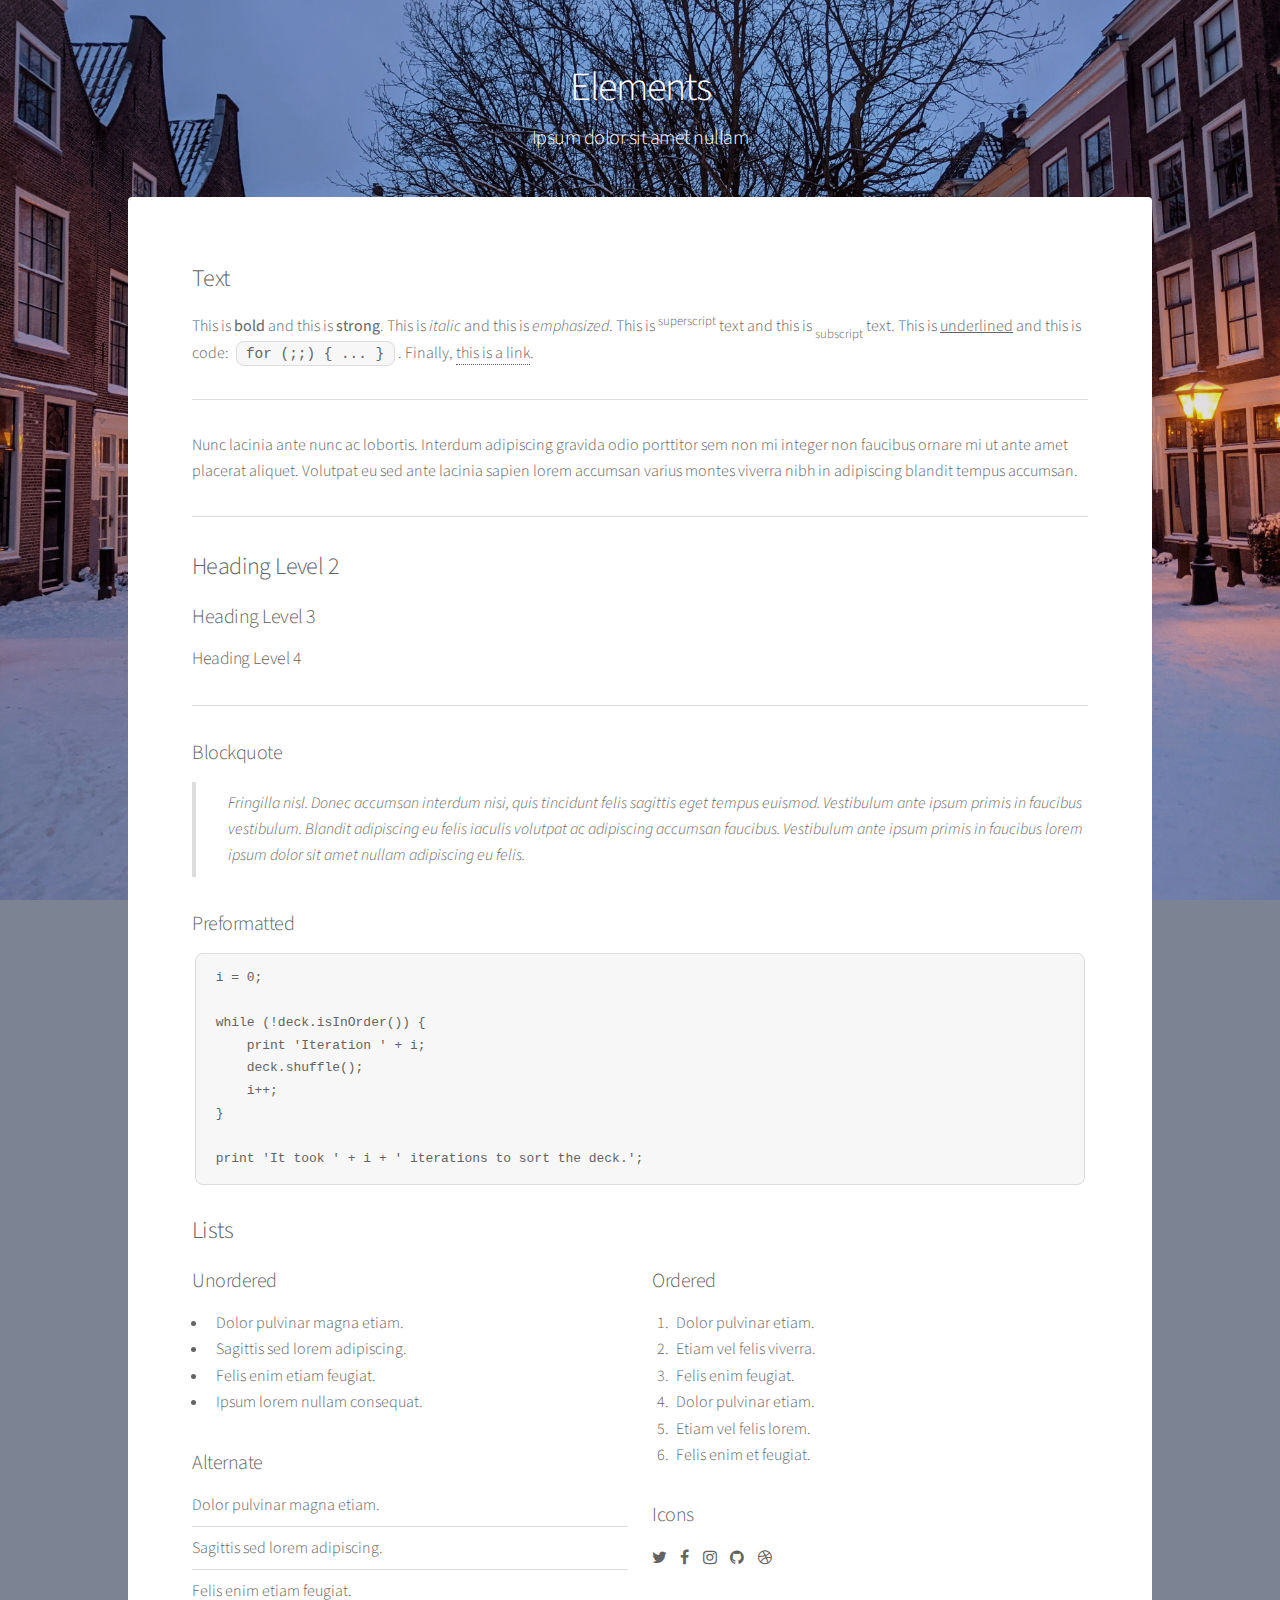
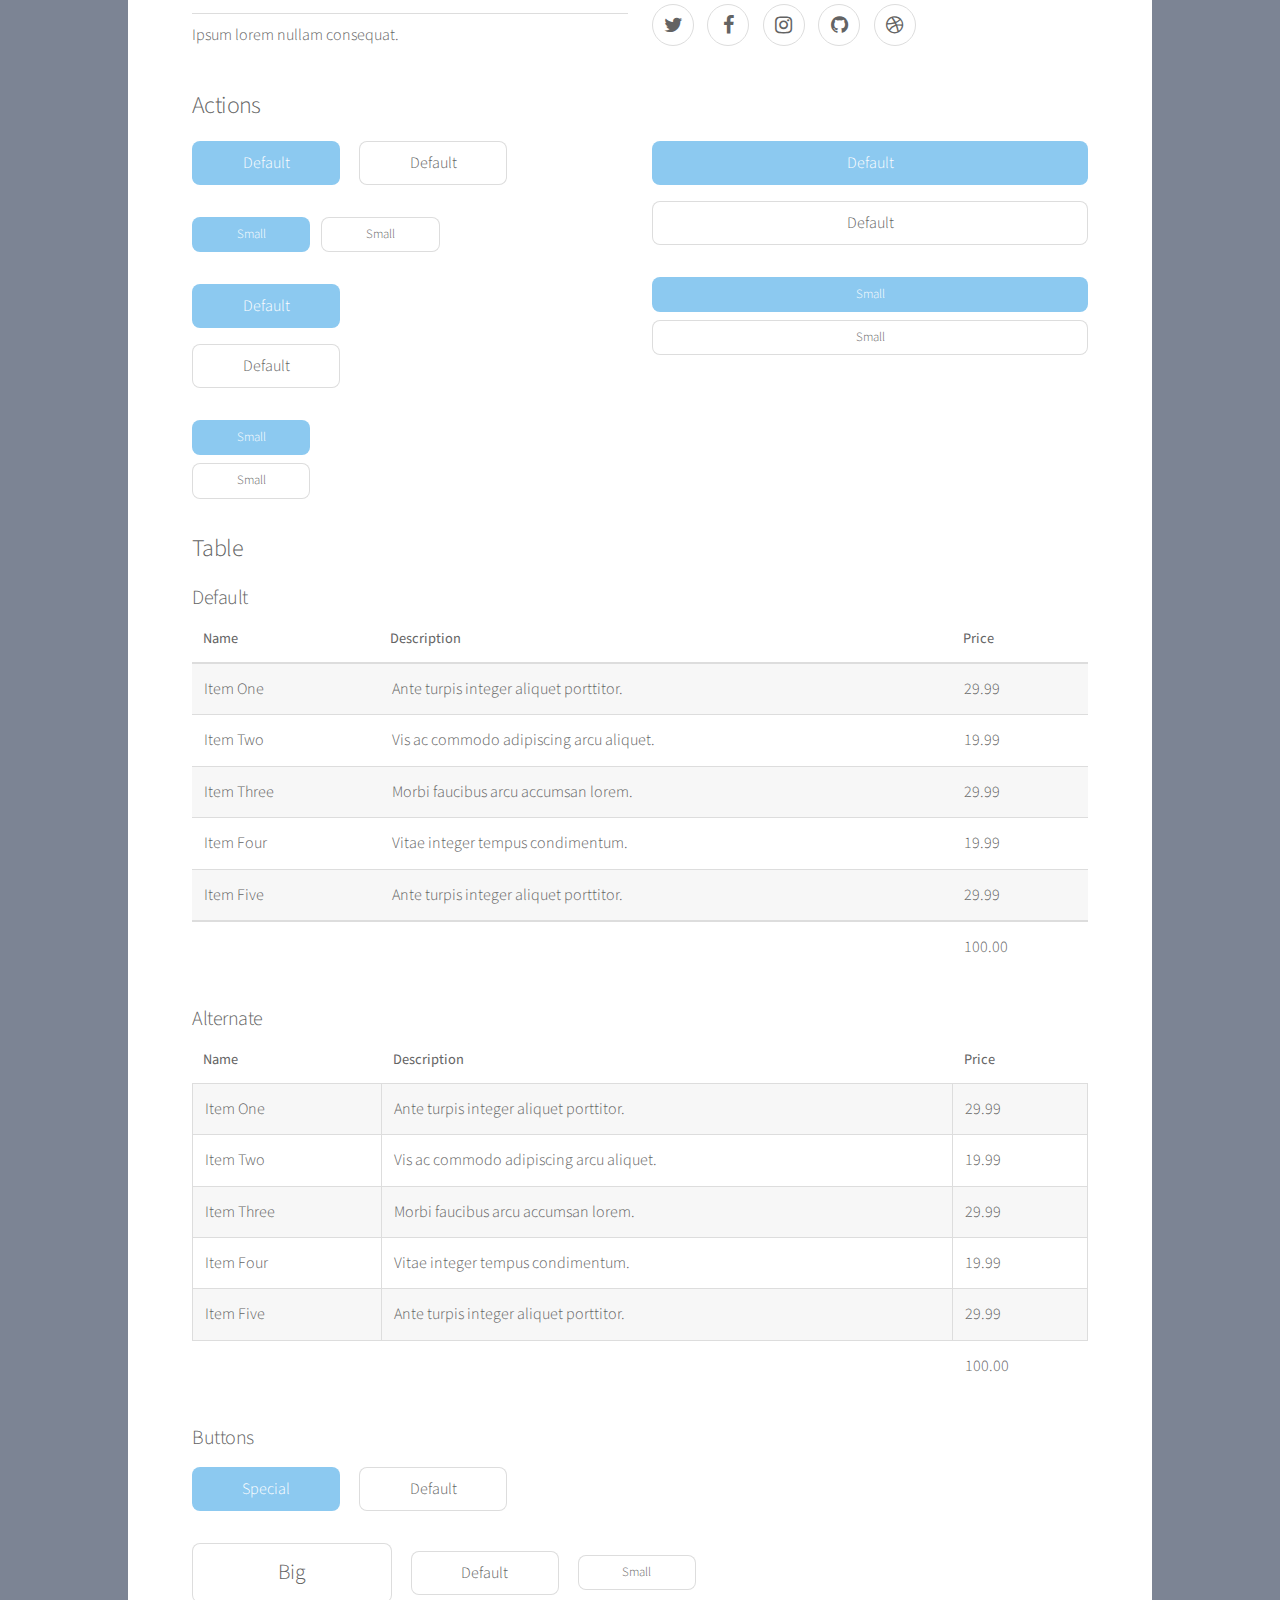
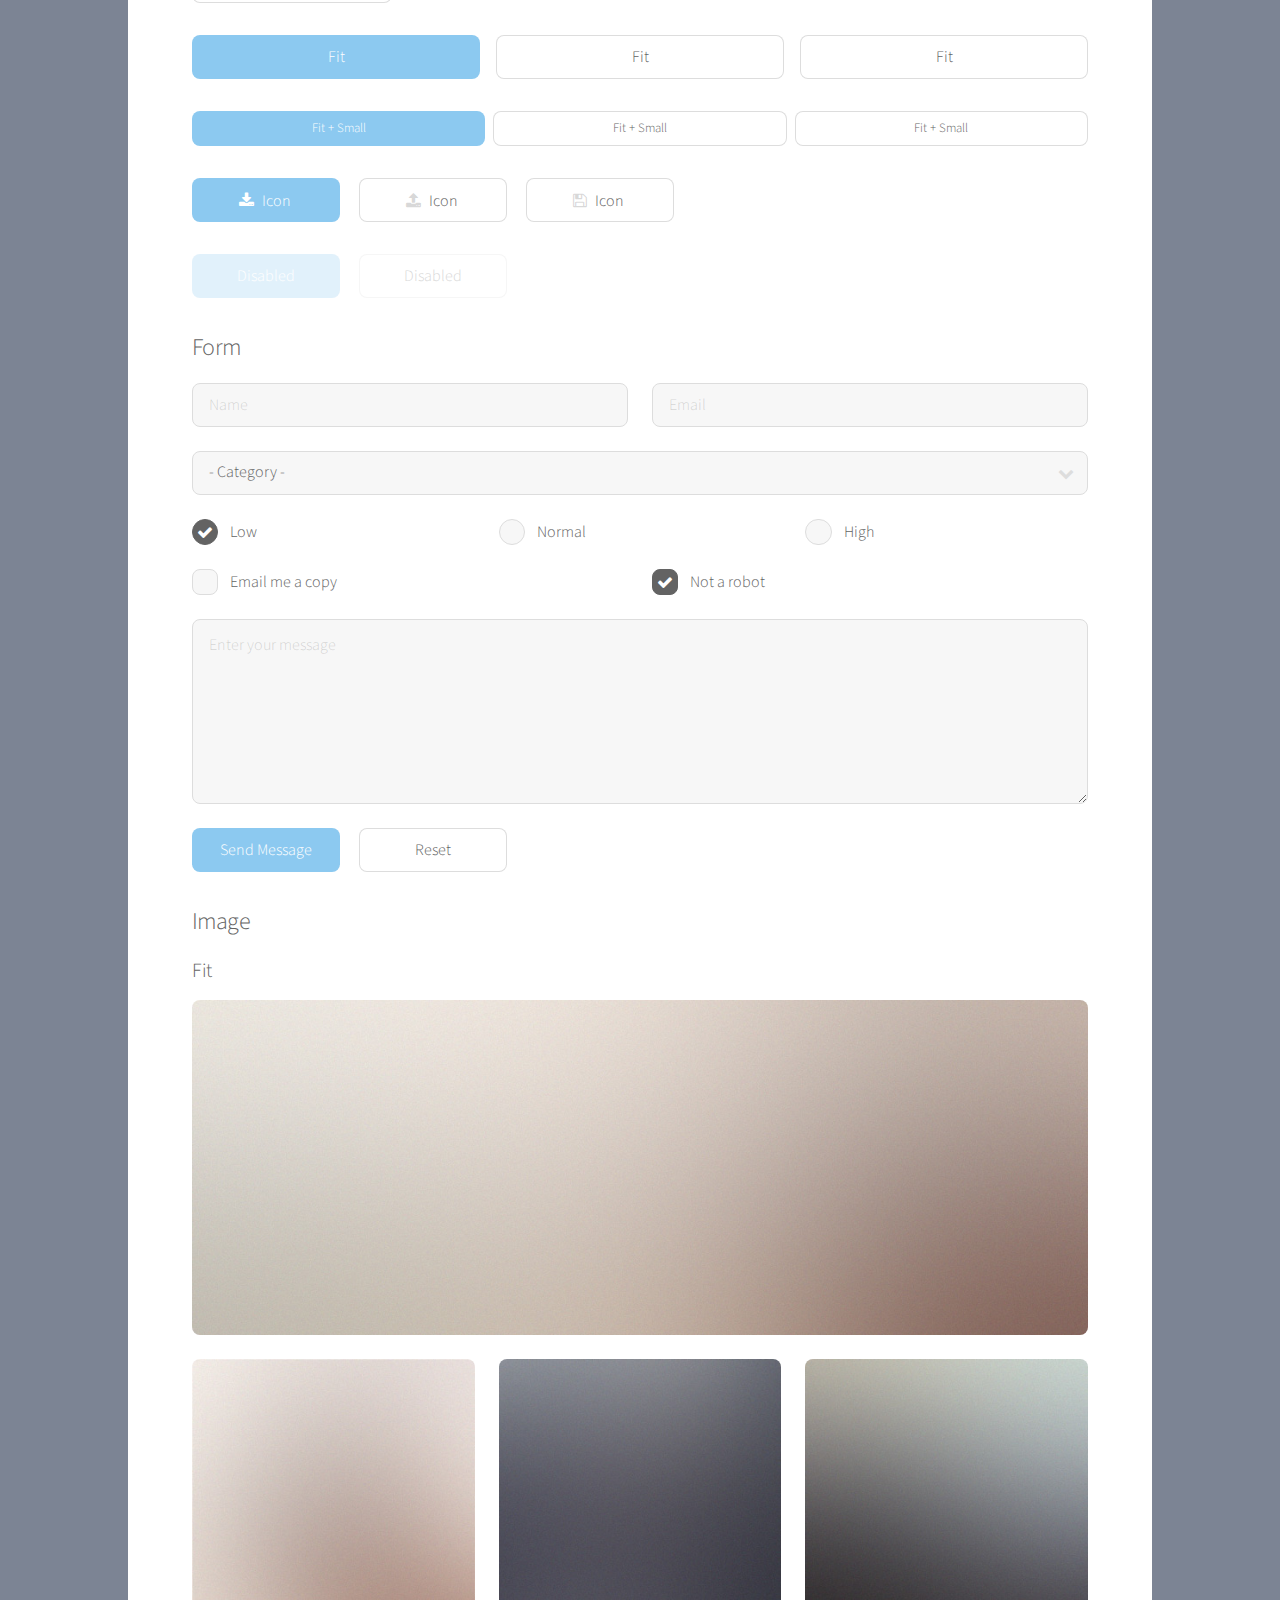
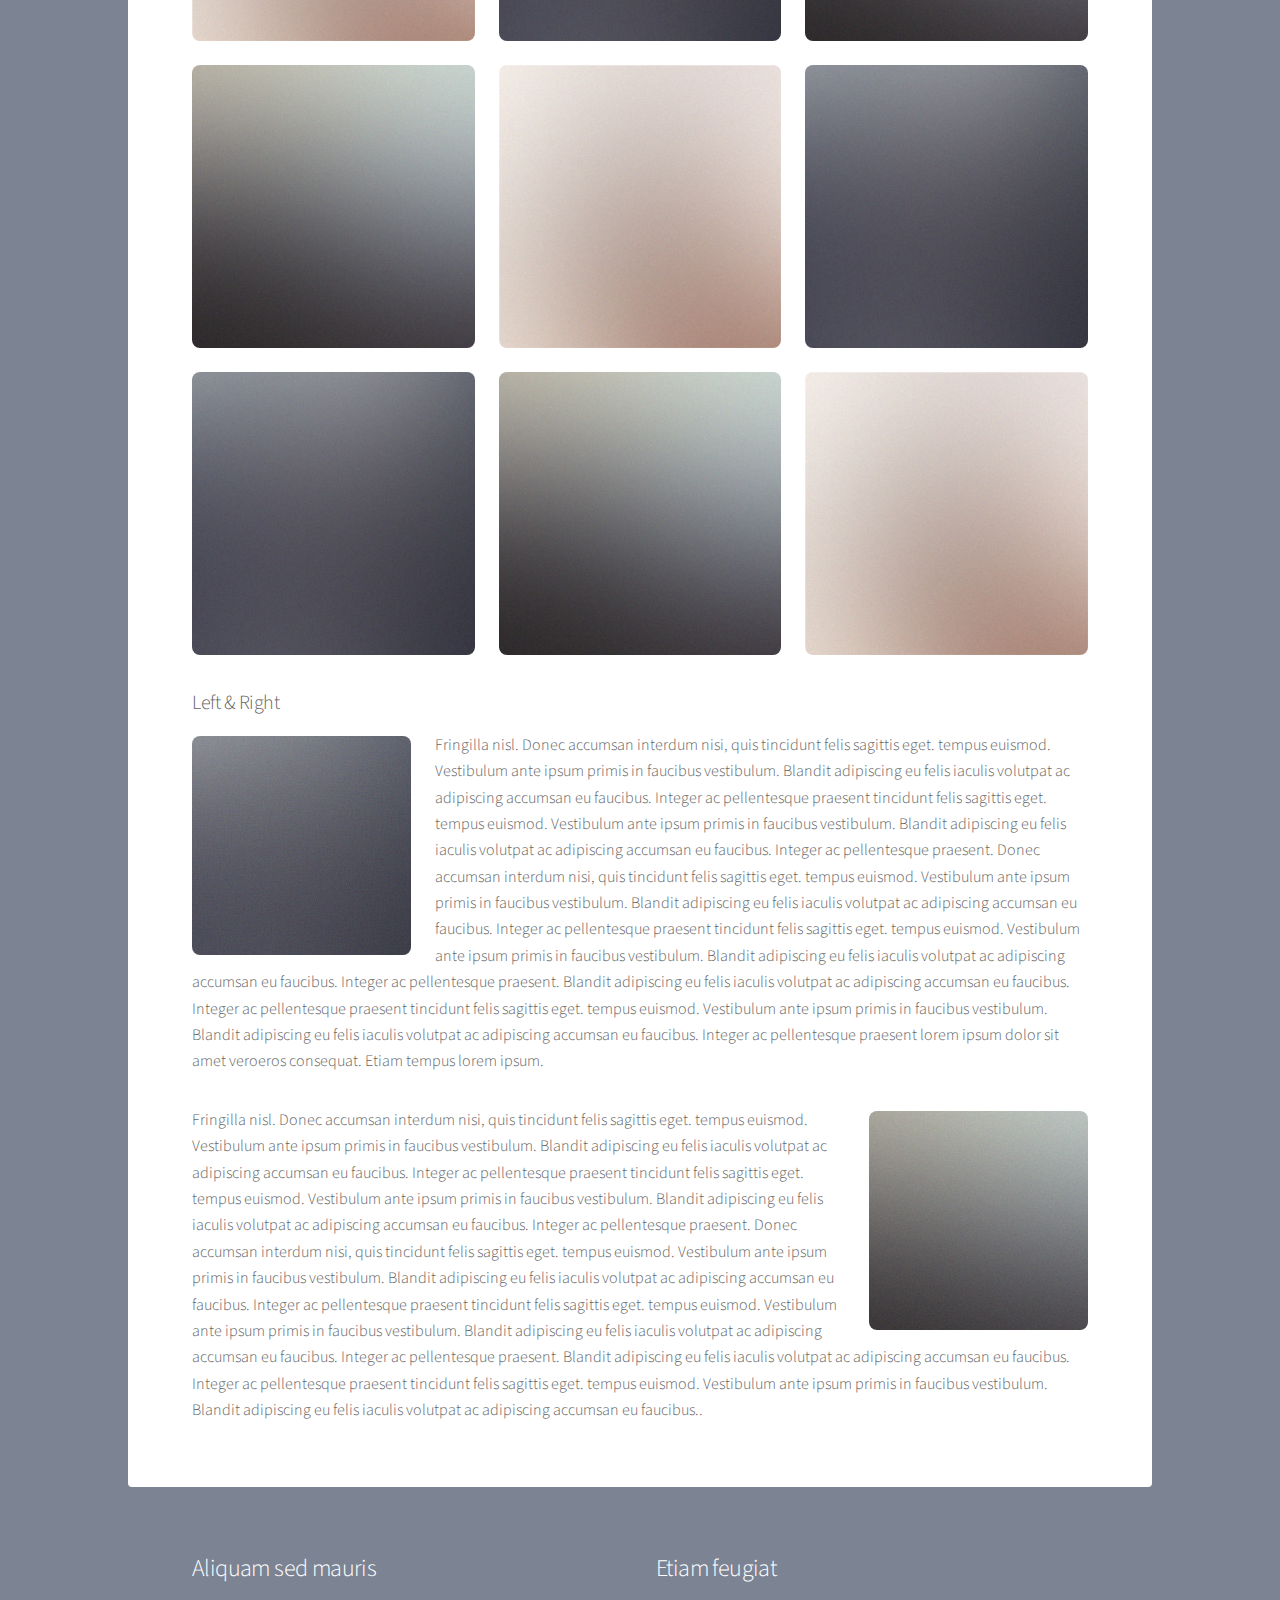
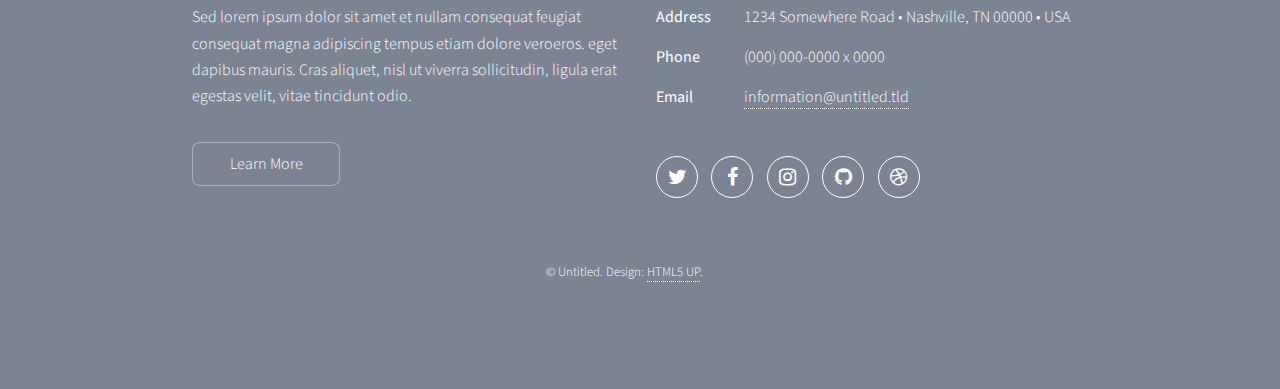
<file: elements.html>
<!DOCTYPE HTML>
<!--
	Stellar by HTML5 UP
	html5up.net | @ajlkn
	Free for personal and commercial use under the CCA 3.0 license (html5up.net/license)
-->
<html>
	<head>
		<title>Elements - Stellar by HTML5 UP</title>
		<meta charset="utf-8" />
		<meta name="viewport" content="width=device-width, initial-scale=1" />
		<!--[if lte IE 8]><script src="assets/js/ie/html5shiv.js"></script><![endif]-->
		<link rel="stylesheet" href="assets/css/main.css" />
		<!--[if lte IE 9]><link rel="stylesheet" href="assets/css/ie9.css" /><![endif]-->
		<!--[if lte IE 8]><link rel="stylesheet" href="assets/css/ie8.css" /><![endif]-->
	</head>
	<body>

		<!-- Wrapper -->
			<div id="wrapper">

				<!-- Header -->
					<header id="header">
						<h1>Elements</h1>
						<p>Ipsum dolor sit amet nullam</p>
					</header>

				<!-- Main -->
					<div id="main">

						<!-- Content -->
							<section id="content" class="main">

								<!-- Text -->
									<section>
										<h2>Text</h2>
										<p>This is <b>bold</b> and this is <strong>strong</strong>. This is <i>italic</i> and this is <em>emphasized</em>.
										This is <sup>superscript</sup> text and this is <sub>subscript</sub> text.
										This is <u>underlined</u> and this is code: <code>for (;;) { ... }</code>. Finally, <a href="#">this is a link</a>.</p>
										<hr />
										<p>Nunc lacinia ante nunc ac lobortis. Interdum adipiscing gravida odio porttitor sem non mi integer non faucibus ornare mi ut ante amet placerat aliquet. Volutpat eu sed ante lacinia sapien lorem accumsan varius montes viverra nibh in adipiscing blandit tempus accumsan.</p>
										<hr />
										<h2>Heading Level 2</h2>
										<h3>Heading Level 3</h3>
										<h4>Heading Level 4</h4>
										<hr />
										<h3>Blockquote</h3>
										<blockquote>Fringilla nisl. Donec accumsan interdum nisi, quis tincidunt felis sagittis eget tempus euismod. Vestibulum ante ipsum primis in faucibus vestibulum. Blandit adipiscing eu felis iaculis volutpat ac adipiscing accumsan faucibus. Vestibulum ante ipsum primis in faucibus lorem ipsum dolor sit amet nullam adipiscing eu felis.</blockquote>
										<h3>Preformatted</h3>
										<pre><code>i = 0;

while (!deck.isInOrder()) {
    print 'Iteration ' + i;
    deck.shuffle();
    i++;
}

print 'It took ' + i + ' iterations to sort the deck.';</code></pre>
									</section>

								<!-- Lists -->
									<section>
										<h2>Lists</h2>
										<div class="row">
											<div class="6u 12u$(medium)">
												<h3>Unordered</h3>
												<ul>
													<li>Dolor pulvinar magna etiam.</li>
													<li>Sagittis sed lorem adipiscing.</li>
													<li>Felis enim etiam feugiat.</li>
													<li>Ipsum lorem nullam consequat.</li>
												</ul>
												<h3>Alternate</h3>
												<ul class="alt">
													<li>Dolor pulvinar magna etiam.</li>
													<li>Sagittis sed lorem adipiscing.</li>
													<li>Felis enim etiam feugiat.</li>
													<li>Ipsum lorem nullam consequat.</li>
												</ul>
											</div>
											<div class="6u$ 12u$(medium)">
												<h3>Ordered</h3>
												<ol>
													<li>Dolor pulvinar etiam.</li>
													<li>Etiam vel felis viverra.</li>
													<li>Felis enim feugiat.</li>
													<li>Dolor pulvinar etiam.</li>
													<li>Etiam vel felis lorem.</li>
													<li>Felis enim et feugiat.</li>
												</ol>
												<h3>Icons</h3>
												<ul class="icons">
													<li><a href="#" class="icon fa-twitter"><span class="label">Twitter</span></a></li>
													<li><a href="#" class="icon fa-facebook"><span class="label">Facebook</span></a></li>
													<li><a href="#" class="icon fa-instagram"><span class="label">Instagram</span></a></li>
													<li><a href="#" class="icon fa-github"><span class="label">GitHub</span></a></li>
													<li><a href="#" class="icon fa-dribbble"><span class="label">Dribbble</span></a></li>
												</ul>
												<ul class="icons">
													<li><a href="#" class="icon alt fa-twitter"><span class="label">Twitter</span></a></li>
													<li><a href="#" class="icon alt fa-facebook"><span class="label">Facebook</span></a></li>
													<li><a href="#" class="icon alt fa-instagram"><span class="label">Instagram</span></a></li>
													<li><a href="#" class="icon alt fa-github"><span class="label">GitHub</span></a></li>
													<li><a href="#" class="icon alt fa-dribbble"><span class="label">Dribbble</span></a></li>
												</ul>
											</div>
										</div>
										<h2>Actions</h2>
										<div class="row">
											<div class="6u 12u$(medium)">
												<ul class="actions">
													<li><a href="#" class="button special">Default</a></li>
													<li><a href="#" class="button">Default</a></li>
												</ul>
												<ul class="actions small">
													<li><a href="#" class="button special small">Small</a></li>
													<li><a href="#" class="button small">Small</a></li>
												</ul>
												<ul class="actions vertical">
													<li><a href="#" class="button special">Default</a></li>
													<li><a href="#" class="button">Default</a></li>
												</ul>
												<ul class="actions vertical small">
													<li><a href="#" class="button special small">Small</a></li>
													<li><a href="#" class="button small">Small</a></li>
												</ul>
											</div>
											<div class="6u 12u$(medium)">
												<ul class="actions vertical">
													<li><a href="#" class="button special fit">Default</a></li>
													<li><a href="#" class="button fit">Default</a></li>
												</ul>
												<ul class="actions vertical small">
													<li><a href="#" class="button special small fit">Small</a></li>
													<li><a href="#" class="button small fit">Small</a></li>
												</ul>
											</div>
										</div>
									</section>

								<!-- Table -->
									<section>
										<h2>Table</h2>
										<h3>Default</h3>
										<div class="table-wrapper">
											<table>
												<thead>
													<tr>
														<th>Name</th>
														<th>Description</th>
														<th>Price</th>
													</tr>
												</thead>
												<tbody>
													<tr>
														<td>Item One</td>
														<td>Ante turpis integer aliquet porttitor.</td>
														<td>29.99</td>
													</tr>
													<tr>
														<td>Item Two</td>
														<td>Vis ac commodo adipiscing arcu aliquet.</td>
														<td>19.99</td>
													</tr>
													<tr>
														<td>Item Three</td>
														<td> Morbi faucibus arcu accumsan lorem.</td>
														<td>29.99</td>
													</tr>
													<tr>
														<td>Item Four</td>
														<td>Vitae integer tempus condimentum.</td>
														<td>19.99</td>
													</tr>
													<tr>
														<td>Item Five</td>
														<td>Ante turpis integer aliquet porttitor.</td>
														<td>29.99</td>
													</tr>
												</tbody>
												<tfoot>
													<tr>
														<td colspan="2"></td>
														<td>100.00</td>
													</tr>
												</tfoot>
											</table>
										</div>

										<h3>Alternate</h3>
										<div class="table-wrapper">
											<table class="alt">
												<thead>
													<tr>
														<th>Name</th>
														<th>Description</th>
														<th>Price</th>
													</tr>
												</thead>
												<tbody>
													<tr>
														<td>Item One</td>
														<td>Ante turpis integer aliquet porttitor.</td>
														<td>29.99</td>
													</tr>
													<tr>
														<td>Item Two</td>
														<td>Vis ac commodo adipiscing arcu aliquet.</td>
														<td>19.99</td>
													</tr>
													<tr>
														<td>Item Three</td>
														<td> Morbi faucibus arcu accumsan lorem.</td>
														<td>29.99</td>
													</tr>
													<tr>
														<td>Item Four</td>
														<td>Vitae integer tempus condimentum.</td>
														<td>19.99</td>
													</tr>
													<tr>
														<td>Item Five</td>
														<td>Ante turpis integer aliquet porttitor.</td>
														<td>29.99</td>
													</tr>
												</tbody>
												<tfoot>
													<tr>
														<td colspan="2"></td>
														<td>100.00</td>
													</tr>
												</tfoot>
											</table>
										</div>
									</section>

								<!-- Buttons -->
									<section>
										<h3>Buttons</h3>
										<ul class="actions">
											<li><a href="#" class="button special">Special</a></li>
											<li><a href="#" class="button">Default</a></li>
										</ul>
										<ul class="actions">
											<li><a href="#" class="button big">Big</a></li>
											<li><a href="#" class="button">Default</a></li>
											<li><a href="#" class="button small">Small</a></li>
										</ul>
										<ul class="actions fit">
											<li><a href="#" class="button special fit">Fit</a></li>
											<li><a href="#" class="button fit">Fit</a></li>
											<li><a href="#" class="button fit">Fit</a></li>
										</ul>
										<ul class="actions fit small">
											<li><a href="#" class="button special fit small">Fit + Small</a></li>
											<li><a href="#" class="button fit small">Fit + Small</a></li>
											<li><a href="#" class="button fit small">Fit + Small</a></li>
										</ul>
										<ul class="actions">
											<li><a href="#" class="button special icon fa-download">Icon</a></li>
											<li><a href="#" class="button icon fa-upload">Icon</a></li>
											<li><a href="#" class="button icon fa-save">Icon</a></li>
										</ul>
										<ul class="actions">
											<li><span class="button special disabled">Disabled</span></li>
											<li><span class="button disabled">Disabled</span></li>
										</ul>
									</section>

								<!-- Form -->
									<section>
										<h2>Form</h2>
										<form method="post" action="#">
											<div class="row uniform">
												<div class="6u 12u$(xsmall)">
													<input type="text" name="demo-name" id="demo-name" value="" placeholder="Name" />
												</div>
												<div class="6u$ 12u$(xsmall)">
													<input type="email" name="demo-email" id="demo-email" value="" placeholder="Email" />
												</div>
												<div class="12u$">
													<div class="select-wrapper">
														<select name="demo-category" id="demo-category">
															<option value="">- Category -</option>
															<option value="1">Manufacturing</option>
															<option value="1">Shipping</option>
															<option value="1">Administration</option>
															<option value="1">Human Resources</option>
														</select>
													</div>
												</div>
												<div class="4u 12u$(small)">
													<input type="radio" id="demo-priority-low" name="demo-priority" checked>
													<label for="demo-priority-low">Low</label>
												</div>
												<div class="4u 12u$(small)">
													<input type="radio" id="demo-priority-normal" name="demo-priority">
													<label for="demo-priority-normal">Normal</label>
												</div>
												<div class="4u$ 12u$(small)">
													<input type="radio" id="demo-priority-high" name="demo-priority">
													<label for="demo-priority-high">High</label>
												</div>
												<div class="6u 12u$(small)">
													<input type="checkbox" id="demo-copy" name="demo-copy">
													<label for="demo-copy">Email me a copy</label>
												</div>
												<div class="6u$ 12u$(small)">
													<input type="checkbox" id="demo-human" name="demo-human" checked>
													<label for="demo-human">Not a robot</label>
												</div>
												<div class="12u$">
													<textarea name="demo-message" id="demo-message" placeholder="Enter your message" rows="6"></textarea>
												</div>
												<div class="12u$">
													<ul class="actions">
														<li><input type="submit" value="Send Message" class="special" /></li>
														<li><input type="reset" value="Reset" /></li>
													</ul>
												</div>
											</div>
										</form>
									</section>

								<!-- Image -->
									<section>
										<h2>Image</h2>
										<h3>Fit</h3>
										<div class="box alt">
											<div class="row uniform">
												<div class="12u$"><span class="image fit"><img src="images/pic04.jpg" alt="" /></span></div>
												<div class="4u"><span class="image fit"><img src="images/pic01.jpg" alt="" /></span></div>
												<div class="4u"><span class="image fit"><img src="images/pic02.jpg" alt="" /></span></div>
												<div class="4u$"><span class="image fit"><img src="images/pic03.jpg" alt="" /></span></div>
												<div class="4u"><span class="image fit"><img src="images/pic03.jpg" alt="" /></span></div>
												<div class="4u"><span class="image fit"><img src="images/pic01.jpg" alt="" /></span></div>
												<div class="4u$"><span class="image fit"><img src="images/pic02.jpg" alt="" /></span></div>
												<div class="4u"><span class="image fit"><img src="images/pic02.jpg" alt="" /></span></div>
												<div class="4u"><span class="image fit"><img src="images/pic03.jpg" alt="" /></span></div>
												<div class="4u$"><span class="image fit"><img src="images/pic01.jpg" alt="" /></span></div>
											</div>
										</div>
										<h3>Left &amp; Right</h3>
										<p><span class="image left"><img src="images/pic05.jpg" alt="" /></span>Fringilla nisl. Donec accumsan interdum nisi, quis tincidunt felis sagittis eget. tempus euismod. Vestibulum ante ipsum primis in faucibus vestibulum. Blandit adipiscing eu felis iaculis volutpat ac adipiscing accumsan eu faucibus. Integer ac pellentesque praesent tincidunt felis sagittis eget. tempus euismod. Vestibulum ante ipsum primis in faucibus vestibulum. Blandit adipiscing eu felis iaculis volutpat ac adipiscing accumsan eu faucibus. Integer ac pellentesque praesent. Donec accumsan interdum nisi, quis tincidunt felis sagittis eget. tempus euismod. Vestibulum ante ipsum primis in faucibus vestibulum. Blandit adipiscing eu felis iaculis volutpat ac adipiscing accumsan eu faucibus. Integer ac pellentesque praesent tincidunt felis sagittis eget. tempus euismod. Vestibulum ante ipsum primis in faucibus vestibulum. Blandit adipiscing eu felis iaculis volutpat ac adipiscing accumsan eu faucibus. Integer ac pellentesque praesent. Blandit adipiscing eu felis iaculis volutpat ac adipiscing accumsan eu faucibus. Integer ac pellentesque praesent tincidunt felis sagittis eget. tempus euismod. Vestibulum ante ipsum primis in faucibus vestibulum. Blandit adipiscing eu felis iaculis volutpat ac adipiscing accumsan eu faucibus. Integer ac pellentesque praesent lorem ipsum dolor sit amet veroeros consequat. Etiam tempus lorem ipsum.</p>
										<p><span class="image right"><img src="images/pic06.jpg" alt="" /></span>Fringilla nisl. Donec accumsan interdum nisi, quis tincidunt felis sagittis eget. tempus euismod. Vestibulum ante ipsum primis in faucibus vestibulum. Blandit adipiscing eu felis iaculis volutpat ac adipiscing accumsan eu faucibus. Integer ac pellentesque praesent tincidunt felis sagittis eget. tempus euismod. Vestibulum ante ipsum primis in faucibus vestibulum. Blandit adipiscing eu felis iaculis volutpat ac adipiscing accumsan eu faucibus. Integer ac pellentesque praesent. Donec accumsan interdum nisi, quis tincidunt felis sagittis eget. tempus euismod. Vestibulum ante ipsum primis in faucibus vestibulum. Blandit adipiscing eu felis iaculis volutpat ac adipiscing accumsan eu faucibus. Integer ac pellentesque praesent tincidunt felis sagittis eget. tempus euismod. Vestibulum ante ipsum primis in faucibus vestibulum. Blandit adipiscing eu felis iaculis volutpat ac adipiscing accumsan eu faucibus. Integer ac pellentesque praesent. Blandit adipiscing eu felis iaculis volutpat ac adipiscing accumsan eu faucibus. Integer ac pellentesque praesent tincidunt felis sagittis eget. tempus euismod. Vestibulum ante ipsum primis in faucibus vestibulum. Blandit adipiscing eu felis iaculis volutpat ac adipiscing accumsan eu faucibus..</p>
									</section>

							</section>

					</div>

				<!-- Footer -->
					<footer id="footer">
						<section>
							<h2>Aliquam sed mauris</h2>
							<p>Sed lorem ipsum dolor sit amet et nullam consequat feugiat consequat magna adipiscing tempus etiam dolore veroeros. eget dapibus mauris. Cras aliquet, nisl ut viverra sollicitudin, ligula erat egestas velit, vitae tincidunt odio.</p>
							<ul class="actions">
								<li><a href="#" class="button">Learn More</a></li>
							</ul>
						</section>
						<section>
							<h2>Etiam feugiat</h2>
							<dl class="alt">
								<dt>Address</dt>
								<dd>1234 Somewhere Road &bull; Nashville, TN 00000 &bull; USA</dd>
								<dt>Phone</dt>
								<dd>(000) 000-0000 x 0000</dd>
								<dt>Email</dt>
								<dd><a href="#">information@untitled.tld</a></dd>
							</dl>
							<ul class="icons">
								<li><a href="#" class="icon fa-twitter alt"><span class="label">Twitter</span></a></li>
								<li><a href="#" class="icon fa-facebook alt"><span class="label">Facebook</span></a></li>
								<li><a href="#" class="icon fa-instagram alt"><span class="label">Instagram</span></a></li>
								<li><a href="#" class="icon fa-github alt"><span class="label">GitHub</span></a></li>
								<li><a href="#" class="icon fa-dribbble alt"><span class="label">Dribbble</span></a></li>
							</ul>
						</section>
						<p class="copyright">&copy; Untitled. Design: <a href="https://html5up.net">HTML5 UP</a>.</p>
					</footer>

			</div>

		<!-- Scripts -->
			<script src="assets/js/jquery.min.js"></script>
			<script src="assets/js/jquery.scrollex.min.js"></script>
			<script src="assets/js/jquery.scrolly.min.js"></script>
			<script src="assets/js/skel.min.js"></script>
			<script src="assets/js/util.js"></script>
			<!--[if lte IE 8]><script src="assets/js/ie/respond.min.js"></script><![endif]-->
			<script src="assets/js/main.js"></script>

	</body>
</html>
</file>
<file: assets/css/ie9.css>
/*
	Stellar by HTML5 UP
	html5up.net | @ajlkn
	Free for personal and commercial use under the CCA 3.0 license (html5up.net/license)
*/

/* Spotlight */

	.spotlight:after {
		content: '';
		display: block;
		clear: both;
	}

	.spotlight .content {
		float: left;
		width: 60%;
	}

	.spotlight .image {
		float: left;
	}

/* Features */

	.features:after {
		content: '';
		display: block;
		clear: both;
	}

	.features li {
		float: left;
	}

/* Statistics */

	.statistics {
		display: inline-block;
		width: auto;
	}

		.statistics:after {
			content: '';
			display: block;
			clear: both;
		}

		.statistics li {
			float: left;
			padding: 1.5em 2.5em;
		}

/* Footer */

	#footer > * {
		float: left;
	}

	#footer .copyright {
		clear: both;
	}
</file>
<file: assets/css/ie8.css>
/*
	Stellar by HTML5 UP
	html5up.net | @ajlkn
	Free for personal and commercial use under the CCA 3.0 license (html5up.net/license)
*/

/* Type */

	body {
		color: #ffffff;
	}

/* Button */

	.button {
		position: relative;
		border: solid 1px !important;
	}

		.button.special {
			border: none !important;
		}

/* Icon */

	.icon.major {
		-ms-behavior: url("assets/js/ie/PIE.htc");
	}

		.icon.major:before {
			font-size: 4em;
			border: 0;
		}

/* Icon */

	.iconai.major {
		-ms-behavior: url("assets/js/ie/PIE.htc");
	}

		.iconai.major:before {
			font-size: 4em;
			border: 0;
		}


/* Spotlight */

	.spotlight .image {
		position: relative;
		-ms-behavior: url("assets/js/ie/PIE.htc");
	}

		.spotlight .image img {
			position: relative;
			-ms-behavior: url("assets/js/ie/PIE.htc");
		}

/* Features */

	.features li {
		width: 29%;
	}

/* Footer */

	#footer > * {
		width: 50%;
		margin-left: 0;
	}

/* Main */

	#main > .main > .image.main:first-child {
		margin-top: 0;
		margin-left: 0;
		width: 100%;
	}
</file>
<file: assets/css/main.css>
@import url(font-awesome.min.css);
@import url(academicons.min.css);
@import "https://fonts.googleapis.com/css?family=Source+Sans+Pro:300,400";

/*
	Stellar by HTML5 UP
	html5up.net | @ajlkn
	Free for personal and commercial use under the CCA 3.0 license (html5up.net/license)
*/

/* Reset */

	html, body, div, span, applet, object, iframe, h1, h2, h3, h4, h5, h6, p, blockquote, pre, a, abbr, acronym, address, big, cite, code, del, dfn, em, img, ins, kbd, q, s, samp, small, strike, strong, sub, sup, tt, var, b, u, i, center, dl, dt, dd, ol, ul, li, fieldset, form, label, legend, table, caption, tbody, tfoot, thead, tr, th, td, article, aside, canvas, details, embed, figure, figcaption, footer, header, hgroup, menu, nav, output, ruby, section, summary, time, mark, audio, video {
		margin: 0;
		padding: 0;
		border: 0;
		font-size: 100%;
		font: inherit;
		vertical-align: baseline;
	}

	article, aside, details, figcaption, figure, footer, header, hgroup, menu, nav, section {
		display: block;
	}

	body {
		line-height: 1;
	}

	ol, ul {
		list-style: none;
	}

	blockquote, q {
		quotes: none;
	}

	blockquote:before, blockquote:after, q:before, q:after {
		content: '';
		content: none;
	}

	table {
		border-collapse: collapse;
		border-spacing: 0;
	}

	body {
		-webkit-text-size-adjust: none;
	}

/* Box Model */

	*, *:before, *:after {
		-moz-box-sizing: border-box;
		-webkit-box-sizing: border-box;
		box-sizing: border-box;
	}

/* Grid */

	.row {
		border-bottom: solid 1px transparent;
		-moz-box-sizing: border-box;
		-webkit-box-sizing: border-box;
		box-sizing: border-box;
	}

	.row > * {
		float: left;
		-moz-box-sizing: border-box;
		-webkit-box-sizing: border-box;
		box-sizing: border-box;
	}

	.row:after, .row:before {
		content: '';
		display: block;
		clear: both;
		height: 0;
	}

	.row.uniform > * > :first-child {
		margin-top: 0;
	}

	.row.uniform > * > :last-child {
		margin-bottom: 0;
	}

	.row.\30 \25 > * {
		padding: 0 0 0 0em;
	}

	.row.\30 \25 {
		margin: 0 0 -1px 0em;
	}

	.row.uniform.\30 \25 > * {
		padding: 0em 0 0 0em;
	}

	.row.uniform.\30 \25 {
		margin: 0em 0 -1px 0em;
	}

	.row > * {
		padding: 0 0 0 1.5em;
	}

	.row {
		margin: 0 0 -1px -1.5em;
	}

	.row.uniform > * {
		padding: 1.5em 0 0 1.5em;
	}

	.row.uniform {
		margin: -1.5em 0 -1px -1.5em;
	}

	.row.\32 00\25 > * {
		padding: 0 0 0 3em;
	}

	.row.\32 00\25 {
		margin: 0 0 -1px -3em;
	}

	.row.uniform.\32 00\25 > * {
		padding: 3em 0 0 3em;
	}

	.row.uniform.\32 00\25 {
		margin: -3em 0 -1px -3em;
	}

	.row.\31 50\25 > * {
		padding: 0 0 0 2.25em;
	}

	.row.\31 50\25 {
		margin: 0 0 -1px -2.25em;
	}

	.row.uniform.\31 50\25 > * {
		padding: 2.25em 0 0 2.25em;
	}

	.row.uniform.\31 50\25 {
		margin: -2.25em 0 -1px -2.25em;
	}

	.row.\35 0\25 > * {
		padding: 0 0 0 0.75em;
	}

	.row.\35 0\25 {
		margin: 0 0 -1px -0.75em;
	}

	.row.uniform.\35 0\25 > * {
		padding: 0.75em 0 0 0.75em;
	}

	.row.uniform.\35 0\25 {
		margin: -0.75em 0 -1px -0.75em;
	}

	.row.\32 5\25 > * {
		padding: 0 0 0 0.375em;
	}

	.row.\32 5\25 {
		margin: 0 0 -1px -0.375em;
	}

	.row.uniform.\32 5\25 > * {
		padding: 0.375em 0 0 0.375em;
	}

	.row.uniform.\32 5\25 {
		margin: -0.375em 0 -1px -0.375em;
	}

	.\31 2u, .\31 2u\24 {
		width: 100%;
		clear: none;
		margin-left: 0;
	}

	.\31 1u, .\31 1u\24 {
		width: 91.6666666667%;
		clear: none;
		margin-left: 0;
	}

	.\31 0u, .\31 0u\24 {
		width: 83.3333333333%;
		clear: none;
		margin-left: 0;
	}

	.\39 u, .\39 u\24 {
		width: 75%;
		clear: none;
		margin-left: 0;
	}

	.\38 u, .\38 u\24 {
		width: 66.6666666667%;
		clear: none;
		margin-left: 0;
	}

	.\37 u, .\37 u\24 {
		width: 58.3333333333%;
		clear: none;
		margin-left: 0;
	}

	.\36 u, .\36 u\24 {
		width: 50%;
		clear: none;
		margin-left: 0;
	}

	.\35 u, .\35 u\24 {
		width: 41.6666666667%;
		clear: none;
		margin-left: 0;
	}

	.\34 u, .\34 u\24 {
		width: 33.3333333333%;
		clear: none;
		margin-left: 0;
	}

	.\33 u, .\33 u\24 {
		width: 25%;
		clear: none;
		margin-left: 0;
	}

	.\32 u, .\32 u\24 {
		width: 16.6666666667%;
		clear: none;
		margin-left: 0;
	}

	.\31 u, .\31 u\24 {
		width: 8.3333333333%;
		clear: none;
		margin-left: 0;
	}

	.\31 2u\24 + *,
	.\31 1u\24 + *,
	.\31 0u\24 + *,
	.\39 u\24 + *,
	.\38 u\24 + *,
	.\37 u\24 + *,
	.\36 u\24 + *,
	.\35 u\24 + *,
	.\34 u\24 + *,
	.\33 u\24 + *,
	.\32 u\24 + *,
	.\31 u\24 + * {
		clear: left;
	}

	.\-11u {
		margin-left: 91.66667%;
	}

	.\-10u {
		margin-left: 83.33333%;
	}

	.\-9u {
		margin-left: 75%;
	}

	.\-8u {
		margin-left: 66.66667%;
	}

	.\-7u {
		margin-left: 58.33333%;
	}

	.\-6u {
		margin-left: 50%;
	}

	.\-5u {
		margin-left: 41.66667%;
	}

	.\-4u {
		margin-left: 33.33333%;
	}

	.\-3u {
		margin-left: 25%;
	}

	.\-2u {
		margin-left: 16.66667%;
	}

	.\-1u {
		margin-left: 8.33333%;
	}

	@media screen and (max-width: 1680px) {

		.row > * {
			padding: 0 0 0 1.5em;
		}

		.row {
			margin: 0 0 -1px -1.5em;
		}

		.row.uniform > * {
			padding: 1.5em 0 0 1.5em;
		}

		.row.uniform {
			margin: -1.5em 0 -1px -1.5em;
		}

		.row.\32 00\25 > * {
			padding: 0 0 0 3em;
		}

		.row.\32 00\25 {
			margin: 0 0 -1px -3em;
		}

		.row.uniform.\32 00\25 > * {
			padding: 3em 0 0 3em;
		}

		.row.uniform.\32 00\25 {
			margin: -3em 0 -1px -3em;
		}

		.row.\31 50\25 > * {
			padding: 0 0 0 2.25em;
		}

		.row.\31 50\25 {
			margin: 0 0 -1px -2.25em;
		}

		.row.uniform.\31 50\25 > * {
			padding: 2.25em 0 0 2.25em;
		}

		.row.uniform.\31 50\25 {
			margin: -2.25em 0 -1px -2.25em;
		}

		.row.\35 0\25 > * {
			padding: 0 0 0 0.75em;
		}

		.row.\35 0\25 {
			margin: 0 0 -1px -0.75em;
		}

		.row.uniform.\35 0\25 > * {
			padding: 0.75em 0 0 0.75em;
		}

		.row.uniform.\35 0\25 {
			margin: -0.75em 0 -1px -0.75em;
		}

		.row.\32 5\25 > * {
			padding: 0 0 0 0.375em;
		}

		.row.\32 5\25 {
			margin: 0 0 -1px -0.375em;
		}

		.row.uniform.\32 5\25 > * {
			padding: 0.375em 0 0 0.375em;
		}

		.row.uniform.\32 5\25 {
			margin: -0.375em 0 -1px -0.375em;
		}

		.\31 2u\28xlarge\29, .\31 2u\24\28xlarge\29 {
			width: 100%;
			clear: none;
			margin-left: 0;
		}

		.\31 1u\28xlarge\29, .\31 1u\24\28xlarge\29 {
			width: 91.6666666667%;
			clear: none;
			margin-left: 0;
		}

		.\31 0u\28xlarge\29, .\31 0u\24\28xlarge\29 {
			width: 83.3333333333%;
			clear: none;
			margin-left: 0;
		}

		.\39 u\28xlarge\29, .\39 u\24\28xlarge\29 {
			width: 75%;
			clear: none;
			margin-left: 0;
		}

		.\38 u\28xlarge\29, .\38 u\24\28xlarge\29 {
			width: 66.6666666667%;
			clear: none;
			margin-left: 0;
		}

		.\37 u\28xlarge\29, .\37 u\24\28xlarge\29 {
			width: 58.3333333333%;
			clear: none;
			margin-left: 0;
		}

		.\36 u\28xlarge\29, .\36 u\24\28xlarge\29 {
			width: 50%;
			clear: none;
			margin-left: 0;
		}

		.\35 u\28xlarge\29, .\35 u\24\28xlarge\29 {
			width: 41.6666666667%;
			clear: none;
			margin-left: 0;
		}

		.\34 u\28xlarge\29, .\34 u\24\28xlarge\29 {
			width: 33.3333333333%;
			clear: none;
			margin-left: 0;
		}

		.\33 u\28xlarge\29, .\33 u\24\28xlarge\29 {
			width: 25%;
			clear: none;
			margin-left: 0;
		}

		.\32 u\28xlarge\29, .\32 u\24\28xlarge\29 {
			width: 16.6666666667%;
			clear: none;
			margin-left: 0;
		}

		.\31 u\28xlarge\29, .\31 u\24\28xlarge\29 {
			width: 8.3333333333%;
			clear: none;
			margin-left: 0;
		}

		.\31 2u\24\28xlarge\29 + *,
		.\31 1u\24\28xlarge\29 + *,
		.\31 0u\24\28xlarge\29 + *,
		.\39 u\24\28xlarge\29 + *,
		.\38 u\24\28xlarge\29 + *,
		.\37 u\24\28xlarge\29 + *,
		.\36 u\24\28xlarge\29 + *,
		.\35 u\24\28xlarge\29 + *,
		.\34 u\24\28xlarge\29 + *,
		.\33 u\24\28xlarge\29 + *,
		.\32 u\24\28xlarge\29 + *,
		.\31 u\24\28xlarge\29 + * {
			clear: left;
		}

		.\-11u\28xlarge\29 {
			margin-left: 91.66667%;
		}

		.\-10u\28xlarge\29 {
			margin-left: 83.33333%;
		}

		.\-9u\28xlarge\29 {
			margin-left: 75%;
		}

		.\-8u\28xlarge\29 {
			margin-left: 66.66667%;
		}

		.\-7u\28xlarge\29 {
			margin-left: 58.33333%;
		}

		.\-6u\28xlarge\29 {
			margin-left: 50%;
		}

		.\-5u\28xlarge\29 {
			margin-left: 41.66667%;
		}

		.\-4u\28xlarge\29 {
			margin-left: 33.33333%;
		}

		.\-3u\28xlarge\29 {
			margin-left: 25%;
		}

		.\-2u\28xlarge\29 {
			margin-left: 16.66667%;
		}

		.\-1u\28xlarge\29 {
			margin-left: 8.33333%;
		}

	}

	@media screen and (max-width: 1280px) {

		.row > * {
			padding: 0 0 0 1.5em;
		}

		.row {
			margin: 0 0 -1px -1.5em;
		}

		.row.uniform > * {
			padding: 1.5em 0 0 1.5em;
		}

		.row.uniform {
			margin: -1.5em 0 -1px -1.5em;
		}

		.row.\32 00\25 > * {
			padding: 0 0 0 3em;
		}

		.row.\32 00\25 {
			margin: 0 0 -1px -3em;
		}

		.row.uniform.\32 00\25 > * {
			padding: 3em 0 0 3em;
		}

		.row.uniform.\32 00\25 {
			margin: -3em 0 -1px -3em;
		}

		.row.\31 50\25 > * {
			padding: 0 0 0 2.25em;
		}

		.row.\31 50\25 {
			margin: 0 0 -1px -2.25em;
		}

		.row.uniform.\31 50\25 > * {
			padding: 2.25em 0 0 2.25em;
		}

		.row.uniform.\31 50\25 {
			margin: -2.25em 0 -1px -2.25em;
		}

		.row.\35 0\25 > * {
			padding: 0 0 0 0.75em;
		}

		.row.\35 0\25 {
			margin: 0 0 -1px -0.75em;
		}

		.row.uniform.\35 0\25 > * {
			padding: 0.75em 0 0 0.75em;
		}

		.row.uniform.\35 0\25 {
			margin: -0.75em 0 -1px -0.75em;
		}

		.row.\32 5\25 > * {
			padding: 0 0 0 0.375em;
		}

		.row.\32 5\25 {
			margin: 0 0 -1px -0.375em;
		}

		.row.uniform.\32 5\25 > * {
			padding: 0.375em 0 0 0.375em;
		}

		.row.uniform.\32 5\25 {
			margin: -0.375em 0 -1px -0.375em;
		}

		.\31 2u\28large\29, .\31 2u\24\28large\29 {
			width: 100%;
			clear: none;
			margin-left: 0;
		}

		.\31 1u\28large\29, .\31 1u\24\28large\29 {
			width: 91.6666666667%;
			clear: none;
			margin-left: 0;
		}

		.\31 0u\28large\29, .\31 0u\24\28large\29 {
			width: 83.3333333333%;
			clear: none;
			margin-left: 0;
		}

		.\39 u\28large\29, .\39 u\24\28large\29 {
			width: 75%;
			clear: none;
			margin-left: 0;
		}

		.\38 u\28large\29, .\38 u\24\28large\29 {
			width: 66.6666666667%;
			clear: none;
			margin-left: 0;
		}

		.\37 u\28large\29, .\37 u\24\28large\29 {
			width: 58.3333333333%;
			clear: none;
			margin-left: 0;
		}

		.\36 u\28large\29, .\36 u\24\28large\29 {
			width: 50%;
			clear: none;
			margin-left: 0;
		}

		.\35 u\28large\29, .\35 u\24\28large\29 {
			width: 41.6666666667%;
			clear: none;
			margin-left: 0;
		}

		.\34 u\28large\29, .\34 u\24\28large\29 {
			width: 33.3333333333%;
			clear: none;
			margin-left: 0;
		}

		.\33 u\28large\29, .\33 u\24\28large\29 {
			width: 25%;
			clear: none;
			margin-left: 0;
		}

		.\32 u\28large\29, .\32 u\24\28large\29 {
			width: 16.6666666667%;
			clear: none;
			margin-left: 0;
		}

		.\31 u\28large\29, .\31 u\24\28large\29 {
			width: 8.3333333333%;
			clear: none;
			margin-left: 0;
		}

		.\31 2u\24\28large\29 + *,
		.\31 1u\24\28large\29 + *,
		.\31 0u\24\28large\29 + *,
		.\39 u\24\28large\29 + *,
		.\38 u\24\28large\29 + *,
		.\37 u\24\28large\29 + *,
		.\36 u\24\28large\29 + *,
		.\35 u\24\28large\29 + *,
		.\34 u\24\28large\29 + *,
		.\33 u\24\28large\29 + *,
		.\32 u\24\28large\29 + *,
		.\31 u\24\28large\29 + * {
			clear: left;
		}

		.\-11u\28large\29 {
			margin-left: 91.66667%;
		}

		.\-10u\28large\29 {
			margin-left: 83.33333%;
		}

		.\-9u\28large\29 {
			margin-left: 75%;
		}

		.\-8u\28large\29 {
			margin-left: 66.66667%;
		}

		.\-7u\28large\29 {
			margin-left: 58.33333%;
		}

		.\-6u\28large\29 {
			margin-left: 50%;
		}

		.\-5u\28large\29 {
			margin-left: 41.66667%;
		}

		.\-4u\28large\29 {
			margin-left: 33.33333%;
		}

		.\-3u\28large\29 {
			margin-left: 25%;
		}

		.\-2u\28large\29 {
			margin-left: 16.66667%;
		}

		.\-1u\28large\29 {
			margin-left: 8.33333%;
		}

	}

	@media screen and (max-width: 980px) {

		.row > * {
			padding: 0 0 0 1.5em;
		}

		.row {
			margin: 0 0 -1px -1.5em;
		}

		.row.uniform > * {
			padding: 1.5em 0 0 1.5em;
		}

		.row.uniform {
			margin: -1.5em 0 -1px -1.5em;
		}

		.row.\32 00\25 > * {
			padding: 0 0 0 3em;
		}

		.row.\32 00\25 {
			margin: 0 0 -1px -3em;
		}

		.row.uniform.\32 00\25 > * {
			padding: 3em 0 0 3em;
		}

		.row.uniform.\32 00\25 {
			margin: -3em 0 -1px -3em;
		}

		.row.\31 50\25 > * {
			padding: 0 0 0 2.25em;
		}

		.row.\31 50\25 {
			margin: 0 0 -1px -2.25em;
		}

		.row.uniform.\31 50\25 > * {
			padding: 2.25em 0 0 2.25em;
		}

		.row.uniform.\31 50\25 {
			margin: -2.25em 0 -1px -2.25em;
		}

		.row.\35 0\25 > * {
			padding: 0 0 0 0.75em;
		}

		.row.\35 0\25 {
			margin: 0 0 -1px -0.75em;
		}

		.row.uniform.\35 0\25 > * {
			padding: 0.75em 0 0 0.75em;
		}

		.row.uniform.\35 0\25 {
			margin: -0.75em 0 -1px -0.75em;
		}

		.row.\32 5\25 > * {
			padding: 0 0 0 0.375em;
		}

		.row.\32 5\25 {
			margin: 0 0 -1px -0.375em;
		}

		.row.uniform.\32 5\25 > * {
			padding: 0.375em 0 0 0.375em;
		}

		.row.uniform.\32 5\25 {
			margin: -0.375em 0 -1px -0.375em;
		}

		.\31 2u\28medium\29, .\31 2u\24\28medium\29 {
			width: 100%;
			clear: none;
			margin-left: 0;
		}

		.\31 1u\28medium\29, .\31 1u\24\28medium\29 {
			width: 91.6666666667%;
			clear: none;
			margin-left: 0;
		}

		.\31 0u\28medium\29, .\31 0u\24\28medium\29 {
			width: 83.3333333333%;
			clear: none;
			margin-left: 0;
		}

		.\39 u\28medium\29, .\39 u\24\28medium\29 {
			width: 75%;
			clear: none;
			margin-left: 0;
		}

		.\38 u\28medium\29, .\38 u\24\28medium\29 {
			width: 66.6666666667%;
			clear: none;
			margin-left: 0;
		}

		.\37 u\28medium\29, .\37 u\24\28medium\29 {
			width: 58.3333333333%;
			clear: none;
			margin-left: 0;
		}

		.\36 u\28medium\29, .\36 u\24\28medium\29 {
			width: 50%;
			clear: none;
			margin-left: 0;
		}

		.\35 u\28medium\29, .\35 u\24\28medium\29 {
			width: 41.6666666667%;
			clear: none;
			margin-left: 0;
		}

		.\34 u\28medium\29, .\34 u\24\28medium\29 {
			width: 33.3333333333%;
			clear: none;
			margin-left: 0;
		}

		.\33 u\28medium\29, .\33 u\24\28medium\29 {
			width: 25%;
			clear: none;
			margin-left: 0;
		}

		.\32 u\28medium\29, .\32 u\24\28medium\29 {
			width: 16.6666666667%;
			clear: none;
			margin-left: 0;
		}

		.\31 u\28medium\29, .\31 u\24\28medium\29 {
			width: 8.3333333333%;
			clear: none;
			margin-left: 0;
		}

		.\31 2u\24\28medium\29 + *,
		.\31 1u\24\28medium\29 + *,
		.\31 0u\24\28medium\29 + *,
		.\39 u\24\28medium\29 + *,
		.\38 u\24\28medium\29 + *,
		.\37 u\24\28medium\29 + *,
		.\36 u\24\28medium\29 + *,
		.\35 u\24\28medium\29 + *,
		.\34 u\24\28medium\29 + *,
		.\33 u\24\28medium\29 + *,
		.\32 u\24\28medium\29 + *,
		.\31 u\24\28medium\29 + * {
			clear: left;
		}

		.\-11u\28medium\29 {
			margin-left: 91.66667%;
		}

		.\-10u\28medium\29 {
			margin-left: 83.33333%;
		}

		.\-9u\28medium\29 {
			margin-left: 75%;
		}

		.\-8u\28medium\29 {
			margin-left: 66.66667%;
		}

		.\-7u\28medium\29 {
			margin-left: 58.33333%;
		}

		.\-6u\28medium\29 {
			margin-left: 50%;
		}

		.\-5u\28medium\29 {
			margin-left: 41.66667%;
		}

		.\-4u\28medium\29 {
			margin-left: 33.33333%;
		}

		.\-3u\28medium\29 {
			margin-left: 25%;
		}

		.\-2u\28medium\29 {
			margin-left: 16.66667%;
		}

		.\-1u\28medium\29 {
			margin-left: 8.33333%;
		}

	}

	@media screen and (max-width: 736px) {

		.row > * {
			padding: 0 0 0 1em;
		}

		.row {
			margin: 0 0 -1px -1em;
		}

		.row.uniform > * {
			padding: 1em 0 0 1em;
		}

		.row.uniform {
			margin: -1em 0 -1px -1em;
		}

		.row.\32 00\25 > * {
			padding: 0 0 0 2em;
		}

		.row.\32 00\25 {
			margin: 0 0 -1px -2em;
		}

		.row.uniform.\32 00\25 > * {
			padding: 2em 0 0 2em;
		}

		.row.uniform.\32 00\25 {
			margin: -2em 0 -1px -2em;
		}

		.row.\31 50\25 > * {
			padding: 0 0 0 1.5em;
		}

		.row.\31 50\25 {
			margin: 0 0 -1px -1.5em;
		}

		.row.uniform.\31 50\25 > * {
			padding: 1.5em 0 0 1.5em;
		}

		.row.uniform.\31 50\25 {
			margin: -1.5em 0 -1px -1.5em;
		}

		.row.\35 0\25 > * {
			padding: 0 0 0 0.5em;
		}

		.row.\35 0\25 {
			margin: 0 0 -1px -0.5em;
		}

		.row.uniform.\35 0\25 > * {
			padding: 0.5em 0 0 0.5em;
		}

		.row.uniform.\35 0\25 {
			margin: -0.5em 0 -1px -0.5em;
		}

		.row.\32 5\25 > * {
			padding: 0 0 0 0.25em;
		}

		.row.\32 5\25 {
			margin: 0 0 -1px -0.25em;
		}

		.row.uniform.\32 5\25 > * {
			padding: 0.25em 0 0 0.25em;
		}

		.row.uniform.\32 5\25 {
			margin: -0.25em 0 -1px -0.25em;
		}

		.\31 2u\28small\29, .\31 2u\24\28small\29 {
			width: 100%;
			clear: none;
			margin-left: 0;
		}

		.\31 1u\28small\29, .\31 1u\24\28small\29 {
			width: 91.6666666667%;
			clear: none;
			margin-left: 0;
		}

		.\31 0u\28small\29, .\31 0u\24\28small\29 {
			width: 83.3333333333%;
			clear: none;
			margin-left: 0;
		}

		.\39 u\28small\29, .\39 u\24\28small\29 {
			width: 75%;
			clear: none;
			margin-left: 0;
		}

		.\38 u\28small\29, .\38 u\24\28small\29 {
			width: 66.6666666667%;
			clear: none;
			margin-left: 0;
		}

		.\37 u\28small\29, .\37 u\24\28small\29 {
			width: 58.3333333333%;
			clear: none;
			margin-left: 0;
		}

		.\36 u\28small\29, .\36 u\24\28small\29 {
			width: 50%;
			clear: none;
			margin-left: 0;
		}

		.\35 u\28small\29, .\35 u\24\28small\29 {
			width: 41.6666666667%;
			clear: none;
			margin-left: 0;
		}

		.\34 u\28small\29, .\34 u\24\28small\29 {
			width: 33.3333333333%;
			clear: none;
			margin-left: 0;
		}

		.\33 u\28small\29, .\33 u\24\28small\29 {
			width: 25%;
			clear: none;
			margin-left: 0;
		}

		.\32 u\28small\29, .\32 u\24\28small\29 {
			width: 16.6666666667%;
			clear: none;
			margin-left: 0;
		}

		.\31 u\28small\29, .\31 u\24\28small\29 {
			width: 8.3333333333%;
			clear: none;
			margin-left: 0;
		}

		.\31 2u\24\28small\29 + *,
		.\31 1u\24\28small\29 + *,
		.\31 0u\24\28small\29 + *,
		.\39 u\24\28small\29 + *,
		.\38 u\24\28small\29 + *,
		.\37 u\24\28small\29 + *,
		.\36 u\24\28small\29 + *,
		.\35 u\24\28small\29 + *,
		.\34 u\24\28small\29 + *,
		.\33 u\24\28small\29 + *,
		.\32 u\24\28small\29 + *,
		.\31 u\24\28small\29 + * {
			clear: left;
		}

		.\-11u\28small\29 {
			margin-left: 91.66667%;
		}

		.\-10u\28small\29 {
			margin-left: 83.33333%;
		}

		.\-9u\28small\29 {
			margin-left: 75%;
		}

		.\-8u\28small\29 {
			margin-left: 66.66667%;
		}

		.\-7u\28small\29 {
			margin-left: 58.33333%;
		}

		.\-6u\28small\29 {
			margin-left: 50%;
		}

		.\-5u\28small\29 {
			margin-left: 41.66667%;
		}

		.\-4u\28small\29 {
			margin-left: 33.33333%;
		}

		.\-3u\28small\29 {
			margin-left: 25%;
		}

		.\-2u\28small\29 {
			margin-left: 16.66667%;
		}

		.\-1u\28small\29 {
			margin-left: 8.33333%;
		}

	}

	@media screen and (max-width: 480px) {

		.row > * {
			padding: 0 0 0 1em;
		}

		.row {
			margin: 0 0 -1px -1em;
		}

		.row.uniform > * {
			padding: 1em 0 0 1em;
		}

		.row.uniform {
			margin: -1em 0 -1px -1em;
		}

		.row.\32 00\25 > * {
			padding: 0 0 0 2em;
		}

		.row.\32 00\25 {
			margin: 0 0 -1px -2em;
		}

		.row.uniform.\32 00\25 > * {
			padding: 2em 0 0 2em;
		}

		.row.uniform.\32 00\25 {
			margin: -2em 0 -1px -2em;
		}

		.row.\31 50\25 > * {
			padding: 0 0 0 1.5em;
		}

		.row.\31 50\25 {
			margin: 0 0 -1px -1.5em;
		}

		.row.uniform.\31 50\25 > * {
			padding: 1.5em 0 0 1.5em;
		}

		.row.uniform.\31 50\25 {
			margin: -1.5em 0 -1px -1.5em;
		}

		.row.\35 0\25 > * {
			padding: 0 0 0 0.5em;
		}

		.row.\35 0\25 {
			margin: 0 0 -1px -0.5em;
		}

		.row.uniform.\35 0\25 > * {
			padding: 0.5em 0 0 0.5em;
		}

		.row.uniform.\35 0\25 {
			margin: -0.5em 0 -1px -0.5em;
		}

		.row.\32 5\25 > * {
			padding: 0 0 0 0.25em;
		}

		.row.\32 5\25 {
			margin: 0 0 -1px -0.25em;
		}

		.row.uniform.\32 5\25 > * {
			padding: 0.25em 0 0 0.25em;
		}

		.row.uniform.\32 5\25 {
			margin: -0.25em 0 -1px -0.25em;
		}

		.\31 2u\28xsmall\29, .\31 2u\24\28xsmall\29 {
			width: 100%;
			clear: none;
			margin-left: 0;
		}

		.\31 1u\28xsmall\29, .\31 1u\24\28xsmall\29 {
			width: 91.6666666667%;
			clear: none;
			margin-left: 0;
		}

		.\31 0u\28xsmall\29, .\31 0u\24\28xsmall\29 {
			width: 83.3333333333%;
			clear: none;
			margin-left: 0;
		}

		.\39 u\28xsmall\29, .\39 u\24\28xsmall\29 {
			width: 75%;
			clear: none;
			margin-left: 0;
		}

		.\38 u\28xsmall\29, .\38 u\24\28xsmall\29 {
			width: 66.6666666667%;
			clear: none;
			margin-left: 0;
		}

		.\37 u\28xsmall\29, .\37 u\24\28xsmall\29 {
			width: 58.3333333333%;
			clear: none;
			margin-left: 0;
		}

		.\36 u\28xsmall\29, .\36 u\24\28xsmall\29 {
			width: 50%;
			clear: none;
			margin-left: 0;
		}

		.\35 u\28xsmall\29, .\35 u\24\28xsmall\29 {
			width: 41.6666666667%;
			clear: none;
			margin-left: 0;
		}

		.\34 u\28xsmall\29, .\34 u\24\28xsmall\29 {
			width: 33.3333333333%;
			clear: none;
			margin-left: 0;
		}

		.\33 u\28xsmall\29, .\33 u\24\28xsmall\29 {
			width: 25%;
			clear: none;
			margin-left: 0;
		}

		.\32 u\28xsmall\29, .\32 u\24\28xsmall\29 {
			width: 16.6666666667%;
			clear: none;
			margin-left: 0;
		}

		.\31 u\28xsmall\29, .\31 u\24\28xsmall\29 {
			width: 8.3333333333%;
			clear: none;
			margin-left: 0;
		}

		.\31 2u\24\28xsmall\29 + *,
		.\31 1u\24\28xsmall\29 + *,
		.\31 0u\24\28xsmall\29 + *,
		.\39 u\24\28xsmall\29 + *,
		.\38 u\24\28xsmall\29 + *,
		.\37 u\24\28xsmall\29 + *,
		.\36 u\24\28xsmall\29 + *,
		.\35 u\24\28xsmall\29 + *,
		.\34 u\24\28xsmall\29 + *,
		.\33 u\24\28xsmall\29 + *,
		.\32 u\24\28xsmall\29 + *,
		.\31 u\24\28xsmall\29 + * {
			clear: left;
		}

		.\-11u\28xsmall\29 {
			margin-left: 91.66667%;
		}

		.\-10u\28xsmall\29 {
			margin-left: 83.33333%;
		}

		.\-9u\28xsmall\29 {
			margin-left: 75%;
		}

		.\-8u\28xsmall\29 {
			margin-left: 66.66667%;
		}

		.\-7u\28xsmall\29 {
			margin-left: 58.33333%;
		}

		.\-6u\28xsmall\29 {
			margin-left: 50%;
		}

		.\-5u\28xsmall\29 {
			margin-left: 41.66667%;
		}

		.\-4u\28xsmall\29 {
			margin-left: 33.33333%;
		}

		.\-3u\28xsmall\29 {
			margin-left: 25%;
		}

		.\-2u\28xsmall\29 {
			margin-left: 16.66667%;
		}

		.\-1u\28xsmall\29 {
			margin-left: 8.33333%;
		}

	}

	@media screen and (max-width: 360px) {

		.row > * {
			padding: 0 0 0 1em;
		}

		.row {
			margin: 0 0 -1px -1em;
		}

		.row.uniform > * {
			padding: 1em 0 0 1em;
		}

		.row.uniform {
			margin: -1em 0 -1px -1em;
		}

		.row.\32 00\25 > * {
			padding: 0 0 0 2em;
		}

		.row.\32 00\25 {
			margin: 0 0 -1px -2em;
		}

		.row.uniform.\32 00\25 > * {
			padding: 2em 0 0 2em;
		}

		.row.uniform.\32 00\25 {
			margin: -2em 0 -1px -2em;
		}

		.row.\31 50\25 > * {
			padding: 0 0 0 1.5em;
		}

		.row.\31 50\25 {
			margin: 0 0 -1px -1.5em;
		}

		.row.uniform.\31 50\25 > * {
			padding: 1.5em 0 0 1.5em;
		}

		.row.uniform.\31 50\25 {
			margin: -1.5em 0 -1px -1.5em;
		}

		.row.\35 0\25 > * {
			padding: 0 0 0 0.5em;
		}

		.row.\35 0\25 {
			margin: 0 0 -1px -0.5em;
		}

		.row.uniform.\35 0\25 > * {
			padding: 0.5em 0 0 0.5em;
		}

		.row.uniform.\35 0\25 {
			margin: -0.5em 0 -1px -0.5em;
		}

		.row.\32 5\25 > * {
			padding: 0 0 0 0.25em;
		}

		.row.\32 5\25 {
			margin: 0 0 -1px -0.25em;
		}

		.row.uniform.\32 5\25 > * {
			padding: 0.25em 0 0 0.25em;
		}

		.row.uniform.\32 5\25 {
			margin: -0.25em 0 -1px -0.25em;
		}

		.\31 2u\28xxsmall\29, .\31 2u\24\28xxsmall\29 {
			width: 100%;
			clear: none;
			margin-left: 0;
		}

		.\31 1u\28xxsmall\29, .\31 1u\24\28xxsmall\29 {
			width: 91.6666666667%;
			clear: none;
			margin-left: 0;
		}

		.\31 0u\28xxsmall\29, .\31 0u\24\28xxsmall\29 {
			width: 83.3333333333%;
			clear: none;
			margin-left: 0;
		}

		.\39 u\28xxsmall\29, .\39 u\24\28xxsmall\29 {
			width: 75%;
			clear: none;
			margin-left: 0;
		}

		.\38 u\28xxsmall\29, .\38 u\24\28xxsmall\29 {
			width: 66.6666666667%;
			clear: none;
			margin-left: 0;
		}

		.\37 u\28xxsmall\29, .\37 u\24\28xxsmall\29 {
			width: 58.3333333333%;
			clear: none;
			margin-left: 0;
		}

		.\36 u\28xxsmall\29, .\36 u\24\28xxsmall\29 {
			width: 50%;
			clear: none;
			margin-left: 0;
		}

		.\35 u\28xxsmall\29, .\35 u\24\28xxsmall\29 {
			width: 41.6666666667%;
			clear: none;
			margin-left: 0;
		}

		.\34 u\28xxsmall\29, .\34 u\24\28xxsmall\29 {
			width: 33.3333333333%;
			clear: none;
			margin-left: 0;
		}

		.\33 u\28xxsmall\29, .\33 u\24\28xxsmall\29 {
			width: 25%;
			clear: none;
			margin-left: 0;
		}

		.\32 u\28xxsmall\29, .\32 u\24\28xxsmall\29 {
			width: 16.6666666667%;
			clear: none;
			margin-left: 0;
		}

		.\31 u\28xxsmall\29, .\31 u\24\28xxsmall\29 {
			width: 8.3333333333%;
			clear: none;
			margin-left: 0;
		}

		.\31 2u\24\28xxsmall\29 + *,
		.\31 1u\24\28xxsmall\29 + *,
		.\31 0u\24\28xxsmall\29 + *,
		.\39 u\24\28xxsmall\29 + *,
		.\38 u\24\28xxsmall\29 + *,
		.\37 u\24\28xxsmall\29 + *,
		.\36 u\24\28xxsmall\29 + *,
		.\35 u\24\28xxsmall\29 + *,
		.\34 u\24\28xxsmall\29 + *,
		.\33 u\24\28xxsmall\29 + *,
		.\32 u\24\28xxsmall\29 + *,
		.\31 u\24\28xxsmall\29 + * {
			clear: left;
		}

		.\-11u\28xxsmall\29 {
			margin-left: 91.66667%;
		}

		.\-10u\28xxsmall\29 {
			margin-left: 83.33333%;
		}

		.\-9u\28xxsmall\29 {
			margin-left: 75%;
		}

		.\-8u\28xxsmall\29 {
			margin-left: 66.66667%;
		}

		.\-7u\28xxsmall\29 {
			margin-left: 58.33333%;
		}

		.\-6u\28xxsmall\29 {
			margin-left: 50%;
		}

		.\-5u\28xxsmall\29 {
			margin-left: 41.66667%;
		}

		.\-4u\28xxsmall\29 {
			margin-left: 33.33333%;
		}

		.\-3u\28xxsmall\29 {
			margin-left: 25%;
		}

		.\-2u\28xxsmall\29 {
			margin-left: 16.66667%;
		}

		.\-1u\28xxsmall\29 {
			margin-left: 8.33333%;
		}

	}

/* Basic */

	@-ms-viewport {
		width: device-width;
	}

	body {
		-ms-overflow-style: scrollbar;
	}

	@media screen and (max-width: 480px) {

		html, body {
			min-width: 320px;
		}

	}

	/* body { */
		/* background-image: url("images/bg2.png"); */
		/* background-size:cover; */
		/* background-position: center center; */
		/* background-attachment: fixed; */
		/* color: #fff; */
		/* background-color: #935d8c; */
		/* background-image: url("images/overlay.png"), -moz-linear-gradient(45deg, #e37682 15%, #5f4d93 85%); */
		/* background-image: url("images/overlay.png"), -webkit-linear-gradient(45deg, #e37682 15%, #5f4d93 85%); */
		/* background-image: url("images/overlay.png"), -ms-linear-gradient(45deg, #e37682 15%, #5f4d93 85%); */
		/* background-image: url("images/overlay.png"), linear-gradient(45deg, #e37682 15%, #5f4d93 85%); */
	/* } */
	body {
		height: 100%;
		background-color: #ffffff;
		/* background-image: url("images/overlay.png"), linear-gradient(60deg, rgba(255, 165, 150, 0.5) 50%, rgba(0, 228, 255, 0.35)), url("../../images/bg3.jpg"); */
	  background-image: url("images/overlay.png"), linear-gradient(60deg, rgba(0, 0, 0, 0.2),rgba(0, 0, 0, 0.1)),url("../../images/back_leiden_4.jpg");
		background-repeat: no-repeat,			no-repeat,			no-repeat;
		background-size: 100px 100px, cover,				cover;
		background-position: top left,		center center,		bottom center;
		background-attachment: fixed,			fixed,				fixed;
	}



		body.is-loading *, body.is-loading *:before, body.is-loading *:after {
			-moz-animation: none !important;
			-webkit-animation: none !important;
			-ms-animation: none !important;
			animation: none !important;
			-moz-transition: none !important;
			-webkit-transition: none !important;
			-ms-transition: none !important;
			transition: none !important;
		}

/* Type */

	body {
		background-color: #7c8494;
		color: rgba(255, 255, 255, 1);
	}

	body, input, select, textarea {
		font-family: "Source Sans Pro", Helvetica, sans-serif;
		font-size: 17pt;
		font-weight: 300;
		line-height: 1.65;
	}

		@media screen and (max-width: 1680px) {

			body, input, select, textarea {
				font-size: 14pt;
			}

		}

		@media screen and (max-width: 1280px) {

			body, input, select, textarea {
				font-size: 12pt;
			}

		}

		@media screen and (max-width: 360px) {

			body, input, select, textarea {
				font-size: 11pt;
			}

		}

	a {
		-moz-transition: color 0.2s ease, border-bottom 0.2s ease;
		-webkit-transition: color 0.2s ease, border-bottom 0.2s ease;
		-ms-transition: color 0.2s ease, border-bottom 0.2s ease;
		transition: color 0.2s ease, border-bottom 0.2s ease;
		text-decoration: none;
		border-bottom: dotted 1px;
		color: inherit;
	}

		a:hover {
			border-bottom-color: transparent;
		}

	strong, b {
		font-weight: 400;
	}

	em, i {
		font-style: italic;
	}

	p {
		margin: 0 0 2em 0;
	}

		p.content {
			-moz-columns: 20em 2;
			-webkit-columns: 20em 2;
			-ms-columns: 20em 2;
			columns: 20em 2;
			-moz-column-gap: 2em;
			-webkit-column-gap: 2em;
			-ms-column-gap: 2em;
			column-gap: 2em;
			text-align: justify;
		}

	h1, h2, h3, h4, h5, h6 {
		font-weight: 300;
		line-height: 1.5;
		margin: 0 0 0.7em 0;
		letter-spacing: -0.025em;
	}

		h1 a, h2 a, h3 a, h4 a, h5 a, h6 a {
			color: inherit;
			text-decoration: none;
		}

	h1 {
		font-size: 2.5em;
		line-height: 1.2;
	}

	h2 {
		font-size: 1.5em;
	}

	h3 {
		font-size: 1.25em;
	}

	h4 {
		font-size: 1.1em;
	}

	h5 {
		font-size: 0.9em;
	}

	h6 {
		font-size: 0.7em;
	}

	@media screen and (max-width: 736px) {

		h1 {
			font-size: 2em;
		}

	}

	sub {
		font-size: 0.8em;
		position: relative;
		top: 0.5em;
	}

	sup {
		font-size: 0.8em;
		position: relative;
		top: -0.5em;
	}

	blockquote {
		border-left: solid 4px;
		font-style: italic;
		margin: 0 0 2em 0;
		padding: 0.5em 0 0.5em 2em;
	}

	code {
		border-radius: 8px;
		border: solid 1px;
		font-family: "Courier New", monospace;
		font-size: 0.9em;
		margin: 0 0.25em;
		padding: 0.25em 0.65em;
	}

	pre {
		-webkit-overflow-scrolling: touch;
		font-family: "Courier New", monospace;
		font-size: 0.9em;
		margin: 0 0 2em 0;
	}

		pre code {
			display: block;
			line-height: 1.75;
			padding: 1em 1.5em;
			overflow-x: auto;
		}

	hr {
		border: 0;
		border-bottom: solid 1px;
		margin: 2em 0;
	}

		hr.major {
			margin: 3em 0;
		}

	.align-left {
		text-align: left;
	}

	.align-center {
		text-align: center;
	}

	.align-right {
		text-align: right;
	}

	input, select, textarea {
		color: #ffffff;
	}

	a:hover {
		color: #ffffff;
	}

	strong, b {
		color: #ffffff;
	}

	h1, h2, h3, h4, h5, h6 {
		color: #ffffff;
	}

	blockquote {
		border-left-color: rgba(255, 255, 255, 0.35);
	}

	code {
		background: rgba(255, 255, 255, 0.075);
		border-color: rgba(255, 255, 255, 0.35);
	}

	hr {
		border-bottom-color: rgba(255, 255, 255, 0.35);
	}

/* Box */

	.box {
		border-radius: 8px;
		border: solid;
		margin-bottom: 2em;
		padding: 1.5em;
	}

		.box > :last-child,
		.box > :last-child > :last-child,
		.box > :last-child > :last-child > :last-child {
			margin-bottom: 0;
		}

		.box.alt {
			border: 0;
			border-radius: 0;
			padding: 0;
		}

	.box {
		border-color: rgba(255, 255, 255, 0.35);
	}

/* Button */

	input[type="submit"],
	input[type="reset"],
	input[type="button"],
	button,
	.button {
		-moz-appearance: none;
		-webkit-appearance: none;
		-ms-appearance: none;
		appearance: none;
		-moz-transition: background-color 0.2s ease-in-out, color 0.2s ease-in-out;
		-webkit-transition: background-color 0.2s ease-in-out, color 0.2s ease-in-out;
		-ms-transition: background-color 0.2s ease-in-out, color 0.2s ease-in-out;
		transition: background-color 0.2s ease-in-out, color 0.2s ease-in-out;
		border-radius: 8px;
		border: 0;
		cursor: pointer;
		display: inline-block;
		font-weight: 300;
		height: 2.75em;
		line-height: 2.75em;
		min-width: 9.25em;
		padding: 0 1.5em;
		text-align: center;
		text-decoration: none;
		white-space: nowrap;
	}

		input[type="submit"].icon,
		input[type="reset"].icon,
		input[type="button"].icon,
		button.icon,
		.button.icon {
			padding-left: 1.35em;
		}

			input[type="submit"].icon:before,
			input[type="reset"].icon:before,
			input[type="button"].icon:before,
			button.icon:before,
			.button.icon:before {
				margin-right: 0.5em;
			}

		input[type="submit"].iconai,
		input[type="reset"].iconai,
		input[type="button"].iconai,
		button.iconai,
		.button.iconai {
			padding-left: 1.35em;
		}

			input[type="submit"].iconai:before,
			input[type="reset"].iconai:before,
			input[type="button"].iconai:before,
			button.iconai:before,
			.button.iconai:before {
				margin-right: 0.5em;
			}

		input[type="submit"].fit,
		input[type="reset"].fit,
		input[type="button"].fit,
		button.fit,
		.button.fit {
			display: block;
			margin: 0 0 1em 0;
			width: 100%;
		}

		input[type="submit"].small,
		input[type="reset"].small,
		input[type="button"].small,
		button.small,
		.button.small {
			font-size: 0.8em;
		}

		input[type="submit"].big,
		input[type="reset"].big,
		input[type="button"].big,
		button.big,
		.button.big {
			font-size: 1.35em;
		}

		input[type="submit"].disabled, input[type="submit"]:disabled,
		input[type="reset"].disabled,
		input[type="reset"]:disabled,
		input[type="button"].disabled,
		input[type="button"]:disabled,
		button.disabled,
		button:disabled,
		.button.disabled,
		.button:disabled {
			-moz-pointer-events: none;
			-webkit-pointer-events: none;
			-ms-pointer-events: none;
			pointer-events: none;
			opacity: 0.25;
		}

		@media screen and (max-width: 736px) {

			input[type="submit"],
			input[type="reset"],
			input[type="button"],
			button,
			.button {
				min-width: 0;
			}

		}

	input[type="submit"],
	input[type="reset"],
	input[type="button"],
	button,
	.button {
		background-color: transparent;
		box-shadow: inset 0 0 0 1px rgba(255, 255, 255, 0.35);
		color: #ffffff !important;
	}

		input[type="submit"]:hover,
		input[type="reset"]:hover,
		input[type="button"]:hover,
		button:hover,
		.button:hover {
			background-color: rgba(255, 255, 255, 0.075);
		}

		input[type="submit"]:active,
		input[type="reset"]:active,
		input[type="button"]:active,
		button:active,
		.button:active {
			background-color: rgba(255, 255, 255, 0.2);
		}

		input[type="submit"].icon:before,
		input[type="reset"].icon:before,
		input[type="button"].icon:before,
		button.icon:before,
		.button.icon:before {
			color: rgba(255, 255, 255, 0.5);
		}

		input[type="submit"].special,
		input[type="reset"].special,
		input[type="button"].special,
		button.special,
		.button.special {
			background-color: #8cc9f0;
			color: #ffffff !important;
			box-shadow: none;
		}

			input[type="submit"].special:hover,
			input[type="reset"].special:hover,
			input[type="button"].special:hover,
			button.special:hover,
			.button.special:hover {
				background-color: #9acff2;
			}

			input[type="submit"].special:active,
			input[type="reset"].special:active,
			input[type="button"].special:active,
			button.special:active,
			.button.special:active {
				background-color: #7ec3ee;
			}

			input[type="submit"].special.icon:before,
			input[type="reset"].special.icon:before,
			input[type="button"].special.icon:before,
			button.special.icon:before,
			.button.special.icon:before {
				color: #ffffff !important;
			}

/* Form */

	form {
		margin: 0 0 2em 0;
	}

	label {
		display: block;
		font-size: 0.9em;
		font-weight: 400;
		margin: 0 0 1em 0;
	}

	input[type="text"],
	input[type="password"],
	input[type="email"],
	select,
	textarea {
		-moz-appearance: none;
		-webkit-appearance: none;
		-ms-appearance: none;
		appearance: none;
		border-radius: 8px;
		border: solid 1px;
		color: inherit;
		display: block;
		outline: 0;
		padding: 0 1em;
		text-decoration: none;
		width: 100%;
	}

		input[type="text"]:invalid,
		input[type="password"]:invalid,
		input[type="email"]:invalid,
		select:invalid,
		textarea:invalid {
			box-shadow: none;
		}

	.select-wrapper {
		text-decoration: none;
		display: block;
		position: relative;
	}

		.select-wrapper:before {
			-moz-osx-font-smoothing: grayscale;
			-webkit-font-smoothing: antialiased;
			font-family: FontAwesome;
			font-style: normal;
			font-weight: normal;
			text-transform: none !important;
		}

		.select-wrapper:before {
			content: '\f078';
			display: block;
			height: 2.75em;
			line-height: 2.75em;
			pointer-events: none;
			position: absolute;
			right: 0;
			text-align: center;
			top: 0;
			width: 2.75em;
		}

		.select-wrapper select::-ms-expand {
			display: none;
		}

	input[type="text"],
	input[type="password"],
	input[type="email"],
	select {
		height: 2.75em;
	}

	textarea {
		padding: 0.75em 1em;
	}

	input[type="checkbox"],
	input[type="radio"] {
		-moz-appearance: none;
		-webkit-appearance: none;
		-ms-appearance: none;
		appearance: none;
		display: block;
		float: left;
		margin-right: -2em;
		opacity: 0;
		width: 1em;
		z-index: -1;
	}

		input[type="checkbox"] + label,
		input[type="radio"] + label {
			text-decoration: none;
			cursor: pointer;
			display: inline-block;
			font-size: 1em;
			font-weight: 300;
			padding-left: 2.4em;
			padding-right: 0.75em;
			position: relative;
		}

			input[type="checkbox"] + label:before,
			input[type="radio"] + label:before {
				-moz-osx-font-smoothing: grayscale;
				-webkit-font-smoothing: antialiased;
				font-family: FontAwesome;
				font-style: normal;
				font-weight: normal;
				text-transform: none !important;
			}

			input[type="checkbox"] + label:before,
			input[type="radio"] + label:before {
				border-radius: 8px;
				border: solid 1px;
				content: '';
				display: inline-block;
				height: 1.65em;
				left: 0;
				line-height: 1.58125em;
				position: absolute;
				text-align: center;
				top: 0;
				width: 1.65em;
			}

		input[type="checkbox"]:checked + label:before,
		input[type="radio"]:checked + label:before {
			content: '\f00c';
		}

	input[type="checkbox"] + label:before {
		border-radius: 8px;
	}

	input[type="radio"] + label:before {
		border-radius: 100%;
	}

	::-webkit-input-placeholder {
		opacity: 1.0;
	}

	:-moz-placeholder {
		opacity: 1.0;
	}

	::-moz-placeholder {
		opacity: 1.0;
	}

	:-ms-input-placeholder {
		opacity: 1.0;
	}

	.formerize-placeholder {
		opacity: 1.0;
	}

	label {
		color: #ffffff;
	}

	input[type="text"],
	input[type="password"],
	input[type="email"],
	select,
	textarea {
		background: rgba(255, 255, 255, 0.075);
		border-color: rgba(255, 255, 255, 0.35);
	}

		input[type="text"]:focus,
		input[type="password"]:focus,
		input[type="email"]:focus,
		select:focus,
		textarea:focus {
			border-color: #8cc9f0;
			box-shadow: 0 0 0 1px #8cc9f0;
		}

	.select-wrapper:before {
		color: rgba(255, 255, 255, 0.35);
	}

	input[type="checkbox"] + label,
	input[type="radio"] + label {
		color: rgba(255, 255, 255, 0.65);
	}

		input[type="checkbox"] + label:before,
		input[type="radio"] + label:before {
			background: rgba(255, 255, 255, 0.075);
			border-color: rgba(255, 255, 255, 0.35);
		}

	input[type="checkbox"]:checked + label:before,
	input[type="radio"]:checked + label:before {
		background-color: #ffffff;
		border-color: #ffffff;
		color: #935d8c;
	}

	input[type="checkbox"]:focus + label:before,
	input[type="radio"]:focus + label:before {
		border-color: #8cc9f0;
		box-shadow: 0 0 0 1px #8cc9f0;
	}

	::-webkit-input-placeholder {
		color: rgba(255, 255, 255, 0.5) !important;
	}

	:-moz-placeholder {
		color: rgba(255, 255, 255, 0.5) !important;
	}

	::-moz-placeholder {
		color: rgba(255, 255, 255, 0.5) !important;
	}

	:-ms-input-placeholder {
		color: rgba(255, 255, 255, 0.5) !important;
	}

	.formerize-placeholder {
		color: rgba(255, 255, 255, 0.5) !important;
	}



/* Icon */

	.icon {
		text-decoration: none;
		-moz-transition: background-color 0.2s ease-in-out, color 0.2s ease-in-out;
		-webkit-transition: background-color 0.2s ease-in-out, color 0.2s ease-in-out;
		-ms-transition: background-color 0.2s ease-in-out, color 0.2s ease-in-out;
		transition: background-color 0.2s ease-in-out, color 0.2s ease-in-out;
		border-bottom: none;
		position: relative;
	}

		.icon:before {
			-moz-osx-font-smoothing: grayscale;
			-webkit-font-smoothing: antialiased;
			font-family: FontAwesome;
			font-style: normal;
			font-weight: normal;
			text-transform: none !important;
		}

		.icon > .label {
			display: none;
		}

		.icon.major {
			border: solid 1px;
			display: inline-block;
			border-radius: 100%;
			padding: 0.65em;
			margin: 0 0 2em 0;
			cursor: default;
		}

			.icon.major:before {
				display: inline-block;
				font-size: 6.25rem;
				width: 2.25em;
				height: 2.25em;
				line-height: 2.2em;
				border-radius: 100%;
				border: solid 1px;
				text-align: center;
			}

		.icon.alt {
			display: inline-block;
			border: solid 1px;
			border-radius: 100%;
		}

			.icon.alt:before {
				display: block;
				font-size: 1.25em;
				width: 2em;
				height: 2em;
				text-align: center;
				line-height: 2em;
			}

		.icon.style1 {
			color: #efa8b0;
		}

		.icon.style2 {
			color: #c79cc8;
		}

		.icon.style3 {
			color: #a89cc8;
		}

		.icon.style4 {
			color: #9bb2e1;
		}

		.icon.style5 {
			color: #8cc9f0;
		}

		@media screen and (max-width: 1680px) {

			.icon.major:before {
				font-size: 5.5rem;
			}

		}

		@media screen and (max-width: 1280px) {

			.icon.major:before {
				font-size: 4.75rem;
			}

		}

		@media screen and (max-width: 736px) {

			.icon.major {
				margin: 0 0 1.5em 0;
				padding: 0.35em;
			}

				.icon.major:before {
					font-size: 3.5rem;
				}

		}

	.icon.major {
		border-color: rgba(255, 255, 255, 0.35);
	}

		.icon.major:before {
			border-color: rgba(255, 255, 255, 0.35);
		}

	.icon.alt {
		border-color: rgba(255, 255, 255, 1);
		color: #ffffff;
	}

		.icon.alt:hover {
			background-color: rgba(255, 255, 255, 0.075);
		}

		.icon.alt:active {
			background-color: rgba(255, 255, 255, 0.2);
		}

/* Icon AI*/

	.iconai {
		text-decoration: none;
		-moz-transition: background-color 0.2s ease-in-out, color 0.2s ease-in-out;
		-webkit-transition: background-color 0.2s ease-in-out, color 0.2s ease-in-out;
		-ms-transition: background-color 0.2s ease-in-out, color 0.2s ease-in-out;
		transition: background-color 0.2s ease-in-out, color 0.2s ease-in-out;
		border-bottom: none;
		position: relative;
	}

		.iconai:before {
			-moz-osx-font-smoothing: grayscale;
			-webkit-font-smoothing: antialiased;
			font-family: Academicons;
			font-style: normal;
			font-weight: normal;
			text-transform: none !important;
		}

		.iconai > .label {
			display: none;
		}

		.iconai.major {
			border: solid 1px;
			display: inline-block;
			border-radius: 100%;
			padding: 0.65em;
			margin: 0 0 2em 0;
			cursor: default;
		}

			.iconai.major:before {
				display: inline-block;
				font-size: 6.25rem;
				width: 2.25em;
				height: 2.25em;
				line-height: 2.2em;
				border-radius: 100%;
				border: solid 1px;
				text-align: center;
			}

		.iconai.alt {
			display: inline-block;
			border: solid 1px;
			border-radius: 100%;
		}

			.iconai.alt:before {
				display: block;
				font-size: 1.25em;
				width: 2em;
				height: 2em;
				text-align: center;
				line-height: 2em;
			}

		.iconai.style1 {
			color: #efa8b0;
		}

		.iconai.style2 {
			color: #c79cc8;
		}

		.iconai.style3 {
			color: #a89cc8;
		}

		.iconai.style4 {
			color: #9bb2e1;
		}

		.iconai.style5 {
			color: #8cc9f0;
		}

		@media screen and (max-width: 1680px) {

			.iconai.major:before {
				font-size: 5.5rem;
			}

		}

		@media screen and (max-width: 1280px) {

			.iconai.major:before {
				font-size: 4.75rem;
			}

		}

		@media screen and (max-width: 736px) {

			.iconai.major {
				margin: 0 0 1.5em 0;
				padding: 0.35em;
			}

				.iconai.major:before {
					font-size: 3.5rem;
				}

		}

	.iconai.major {
		border-color: rgba(255, 255, 255, 0.35);
	}

		.iconai.major:before {
			border-color: rgba(255, 255, 255, 0.35);
		}

	.iconai.alt {
		border-color: rgba(255, 255, 255, 1);
		color: #ffffff;
	}

		.iconai.alt:hover {
			background-color: rgba(255, 255, 255, 0.075);
		}

		.iconai.alt:active {
			background-color: rgba(255, 255, 255, 0.2);
		}


/* Image */

	.image {
		border-radius: 8px;
		border: 0;
		display: inline-block;
		position: relative;
	}

		.image img {
			border-radius: 8px;
			display: block;
		}

		.image.left, .image.right {
			max-width: 40%;
		}

			.image.left img, .image.right img {
				width: 100%;
			}

		.image.left {
			float: left;
			margin: 0 1.5em 1em 0;
			top: 0.25em;
		}

		.image.right {
			float: right;
			margin: 0 0 1em 1.5em;
			top: 0.25em;
		}

		.image.fit {
			display: block;
			margin: 0 0 2em 0;
			width: 100%;
		}

			.image.fit img {
				width: 100%;
			}

		.image.main {
			display: block;
			margin: 0 0 3em 0;
			width: 100%;
		}

			.image.main img {
				width: 100%;
			}

/* List */

	ol {
		list-style: decimal;
		margin: 0 0 2em 0;
		padding-left: 1.25em;
	}

		ol li {
			padding-left: 0.25em;
		}

	ul {
		list-style: disc;
		margin: 0 0 2em 0;
		padding-left: 1em;
	}

		ul li {
			padding-left: 0.5em;
		}

		ul.alt {
			list-style: none;
			padding-left: 0;
		}

			ul.alt li {
				border-top: solid 1px;
				padding: 0.5em 0;
			}

				ul.alt li:first-child {
					border-top: 0;
					padding-top: 0;
				}

		ul.icons {
			cursor: default;
			list-style: none;
			padding-left: 0;
		}

			ul.icons li {
				display: inline-block;
				padding: 0 0.65em 0 0;
			}

				ul.icons li:last-child {
					padding-right: 0 !important;
				}

		ul.actions {
			cursor: default;
			list-style: none;
			padding-left: 0;
		}

			ul.actions li {
				display: inline-block;
				padding: 0 1em 0 0;
				vertical-align: middle;
			}

				ul.actions li:last-child {
					padding-right: 0;
				}

			ul.actions.small li {
				padding: 0 0.5em 0 0;
			}

			ul.actions.vertical li {
				display: block;
				padding: 1em 0 0 0;
			}

				ul.actions.vertical li:first-child {
					padding-top: 0;
				}

				ul.actions.vertical li > * {
					margin-bottom: 0;
				}

			ul.actions.vertical.small li {
				padding: 0.5em 0 0 0;
			}

				ul.actions.vertical.small li:first-child {
					padding-top: 0;
				}

			ul.actions.fit {
				display: table;
				margin-left: -1em;
				padding: 0;
				table-layout: fixed;
				width: calc(100% + 1em);
			}

				ul.actions.fit li {
					display: table-cell;
					padding: 0 0 0 1em;
				}

					ul.actions.fit li > * {
						margin-bottom: 0;
					}

				ul.actions.fit.small {
					margin-left: -0.5em;
					width: calc(100% + 0.5em);
				}

					ul.actions.fit.small li {
						padding: 0 0 0 0.5em;
					}

			@media screen and (max-width: 480px) {

				ul.actions {
					margin: 0 0 2em 0;
				}

					ul.actions li {
						padding: 1em 0 0 0;
						display: block;
						text-align: center;
						width: 100%;
					}

						ul.actions li:first-child {
							padding-top: 0;
						}

						ul.actions li > * {
							width: 100%;
							margin: 0 !important;
						}

					ul.actions.small li {
						padding: 0.5em 0 0 0;
					}

						ul.actions.small li:first-child {
							padding-top: 0;
						}

			}

	dl {
		margin: 0 0 2em 0;
	}

		dl dt {
			display: block;
			font-weight: 400;
			margin: 0 0 1em 0;
		}

		dl dd {
			margin-left: 2em;
		}

		dl.alt dt {
			display: block;
			width: 3em;
			margin: 0;
			clear: left;
			float: left;
		}

		dl.alt dd {
			margin: 0 0 0.85em 5.5em;
		}

		dl.alt:after {
			content: '';
			display: block;
			clear: both;
		}

	ul.alt li {
		border-top-color: rgba(255, 255, 255, 0.35);
	}

	dl dt {
		color: #ffffff;
	}

/* Section/Article */

	section.special, article.special {
		text-align: center;
	}

	header.major {
		margin-bottom: 3em;
	}

		header.major h2 {
			font-size: 2em;
		}

			header.major h2:after {
				display: block;
				content: '';
				width: 3.25em;
				height: 2px;
				margin: 0.7em 0 1em 0;
				border-radius: 2px;
			}

				section.special header.major h2:after, article.special header.major h2:after {
					margin-left: auto;
					margin-right: auto;
				}

		header.major p {
			font-size: 1.25em;
			letter-spacing: -0.025em;
		}

		header.major.special {
			text-align: center;
		}

			header.major.special h2:after {
				margin-left: auto;
				margin-right: auto;
			}

	footer.major {
		margin-top: 3em;
	}

	@media screen and (max-width: 736px) {

		header.major {
			margin-bottom: 0;
		}

			header.major h2 {
				font-size: 1.5em;
			}

			header.major p {
				font-size: 1em;
				letter-spacing: 0;
			}

				header.major p br {
					display: none;
				}

		footer.major {
			margin-top: 0;
		}

	}

	header.major h2:after {
		background-color: rgba(255, 255, 255, 0.35);
	}

/* Table */

	.table-wrapper {
		-webkit-overflow-scrolling: touch;
		overflow-x: auto;
	}

	table {
		margin: 0 0 2em 0;
		width: 100%;
	}

		table tbody tr {
			border: solid 1px;
			border-left: 0;
			border-right: 0;
		}

		table td {
			padding: 0.75em 0.75em;
		}

		table th {
			font-size: 0.9em;
			font-weight: 400;
			padding: 0 0.75em 0.75em 0.75em;
			text-align: left;
		}

		table thead {
			border-bottom: solid 2px;
		}

		table tfoot {
			border-top: solid 2px;
		}

		table.alt {
			border-collapse: separate;
		}

			table.alt tbody tr td {
				border: solid 1px;
				border-left-width: 0;
				border-top-width: 0;
			}

				table.alt tbody tr td:first-child {
					border-left-width: 1px;
				}

			table.alt tbody tr:first-child td {
				border-top-width: 1px;
			}

			table.alt thead {
				border-bottom: 0;
			}

			table.alt tfoot {
				border-top: 0;
			}

	table tbody tr {
		border-color: rgba(255, 255, 255, 0.35);
	}

		table tbody tr:nth-child(2n + 1) {
			background-color: rgba(255, 255, 255, 0.075);
		}

	table th {
		color: #ffffff;
	}

	table thead {
		border-bottom-color: rgba(255, 255, 255, 0.35);
	}

	table tfoot {
		border-top-color: rgba(255, 255, 255, 0.35);
	}

	table.alt tbody tr td {
		border-color: rgba(255, 255, 255, 0.35);
	}

/* Features */

	.features {
		display: -moz-flex;
		display: -webkit-flex;
		display: -ms-flex;
		display: flex;
		-moz-flex-wrap: wrap;
		-webkit-flex-wrap: wrap;
		-ms-flex-wrap: wrap;
		flex-wrap: wrap;
		-moz-justify-content: center;
		-webkit-justify-content: center;
		-ms-justify-content: center;
		justify-content: center;
		width: calc(100% + 2em);
		margin: 0 0 3em -2em;
		padding: 0;
		list-style: none;
	}

		.features li {
			width: calc(33.33333% - 2em);
			margin-left: 2em;
			margin-top: 3em;
			padding: 0;
		}

			.features li:nth-child(1), .features li:nth-child(2), .features li:nth-child(3) {
				margin-top: 0;
			}

			.features li > :last-child {
				margin-bottom: 0;
			}

		@media screen and (max-width: 980px) {

			.features li {
				width: calc(50% - 2em);
			}

				.features li:nth-child(3) {
					margin-top: 3em;
				}

		}

		@media screen and (max-width: 736px) {

			.features {
				width: 100%;
				margin: 0 0 2em 0;
			}

				.features li {
					width: 100%;
					margin-left: 0;
					margin-top: 2em;
				}

					.features li:nth-child(2), .features li:nth-child(3) {
						margin-top: 2em;
					}

		}

/* Statistics */

	.statistics {
		display: -moz-flex;
		display: -webkit-flex;
		display: -ms-flex;
		display: flex;
		width: 100%;
		margin: 0 0 3em 0;
		padding: 0;
		list-style: none;
		cursor: default;
	}

		.statistics li {
			-moz-flex: 1;
			-webkit-flex: 1;
			-ms-flex: 1;
			flex: 1;
			padding: 1.5em;
			color: #ffffff;
			text-align: center;
		}

			.statistics li.style1 {
				background-color: #efa8b0;
			}

			.statistics li.style2 {
				background-color: #c79cc8;
			}

			.statistics li.style3 {
				background-color: #a89cc8;
			}

			.statistics li.style4 {
				background-color: #9bb2e1;
			}

			.statistics li.style5 {
				background-color: #8cc9f0;
			}

			.statistics li strong, .statistics li b {
				display: block;
				font-size: 2em;
				line-height: 1.1;
				color: inherit !important;
				font-weight: 300;
				letter-spacing: -0.025em;
			}

			.statistics li:first-child {
				border-top-left-radius: 8px;
				border-bottom-left-radius: 8px;
			}

			.statistics li:last-child {
				border-top-right-radius: 8px;
				border-bottom-right-radius: 8px;
			}

			.statistics li .icon {
				display: inline-block;
			}

				.statistics li .icon:before {
					font-size: 2.75rem;
					line-height: 1.3;
				}

		@media screen and (max-width: 980px) {

			.statistics li strong, .statistics li b {
				font-size: 1.5em;
			}

		}

		@media screen and (max-width: 736px) {

			.statistics {
				display: block;
				width: 20em;
				max-width: 100%;
				margin: 0 auto 2em auto;
			}

				.statistics li:first-child {
					border-bottom-left-radius: 0;
					border-top-right-radius: 8px;
				}

				.statistics li:last-child {
					border-top-right-radius: 0;
					border-bottom-left-radius: 8px;
				}

				.statistics li .icon:before {
					font-size: 3.75rem;
				}

				.statistics li strong, .statistics li b {
					font-size: 2.5em;
				}

		}

/* Spotlight */

	.spotlight {
		display: -moz-flex;
		display: -webkit-flex;
		display: -ms-flex;
		display: flex;
		-moz-align-items: center;
		-webkit-align-items: center;
		-ms-align-items: center;
		align-items: center;
		margin: 0 0 2em 0;
	}

		.spotlight .content {
			-moz-flex: 1;
			-webkit-flex: 1;
			-ms-flex: 1;
			flex: 1;
		}

			.spotlight .content > :last-child {
				margin-bottom: 0;
			}

			.spotlight .content header.major {
				margin: 0 0 2em 0;
			}

		.spotlight .image {
			display: inline-block;
			margin-left: 4em;
			padding: 0.65em;
			border-radius: 100%;
			border: solid 1px;
		}

			.spotlight .image img {
				display: block;
				border-radius: 100%;
				width: 16em;
			}

		@media screen and (max-width: 980px) {

			.spotlight {
				-moz-flex-direction: column-reverse;
				-webkit-flex-direction: column-reverse;
				-ms-flex-direction: column-reverse;
				flex-direction: column-reverse;
				text-align: center;
			}

				.spotlight .content {
					-moz-flex: 0 1 auto;
					-webkit-flex: 0 1 auto;
					-ms-flex: 0 1 auto;
					flex: 0 1 auto;
					width: 100%;
				}

					.spotlight .content header.major h2:after {
						margin-left: auto;
						margin-right: auto;
					}

				.spotlight .image {
					-moz-flex: 0 1 auto;
					-webkit-flex: 0 1 auto;
					-ms-flex: 0 1 auto;
					flex: 0 1 auto;
					margin-left: 0;
					margin-bottom: 2em;
				}

		}

		@media screen and (max-width: 736px) {

			.spotlight .image {
				padding: 0.35em;
			}

				.spotlight .image img {
					width: 12em;
				}

		}

	.spotlight .image {
		border-color: rgba(255, 255, 255, 0.35);
	}

/* Header */

	#header {
		padding: 5em 5em 1em 5em ;
		text-align: center;
	}

		#header h1 {
			margin: 0 0 0.25em 0;
		}

		#header p {
			font-size: 1.25em;
			letter-spacing: -0.025em;
		}

		#header.alt {
			padding: 7em 5em 4em 5em ;
		}

			#header.alt h1 {
				font-size: 3.25em;
			}

			#header.alt > * {
				-moz-transition: opacity 3s ease;
				-webkit-transition: opacity 3s ease;
				-ms-transition: opacity 3s ease;
				transition: opacity 3s ease;
				-moz-transition-delay: 0.5s;
				-webkit-transition-delay: 0.5s;
				-ms-transition-delay: 0.5s;
				transition-delay: 0.5s;
				opacity: 1;
			}

			#header.alt .logo {
				-moz-transition: opacity 1.25s ease, -moz-transform 0.5s ease;
				-webkit-transition: opacity 1.25s ease, -webkit-transform 0.5s ease;
				-ms-transition: opacity 1.25s ease, -ms-transform 0.5s ease;
				transition: opacity 1.25s ease, transform 0.5s ease;
				-moz-transition-delay: 0s;
				-webkit-transition-delay: 0s;
				-ms-transition-delay: 0s;
				transition-delay: 0s;
				display: block;
				margin: 0 0 1.5em 0;
			}

				#header.alt .logo img {
					display: block;
					margin: 0 auto;
					max-width: 75%;
				}

		@media screen and (max-width: 1280px) {

			#header {
				padding: 4em 4em 0.1em 4em ;
			}

				#header.alt {
					padding: 6em 4em 3em 4em ;
				}

		}

		@media screen and (max-width: 980px) {

			#header {
				padding: 4em 3em 0.1em 3em ;
			}

				#header.alt {
					padding: 5em 3em 2em 3em ;
				}

		}

		@media screen and (max-width: 736px) {

			#header {
				padding: 3em 2em 0.1em 2em ;
			}

				#header p {
					font-size: 1em;
					letter-spacing: 0;
				}

					#header p br {
						display: none;
					}

				#header.alt {
					padding: 4em 2em 1em 2em ;
				}

					#header.alt h1 {
						font-size: 2.5em;
					}

		}

		@media screen and (max-width: 480px) {

			#header {
				padding: 3em 1.5em 0.1em 1.5em ;
			}

				#header.alt {
					padding: 4em 1.5em 1em 1.5em ;
				}

		}

		@media screen and (max-width: 360px) {

			#header {
				padding: 2.5em 1em 0.1em 1em ;
			}

				#header.alt {
					padding: 3.5em 1em 0.5em 1em ;
				}

		}

		body.is-loading #header.alt > * {
			opacity: 0;
		}

		body.is-loading #header.alt .logo {
			-moz-transform: scale(0.8) rotate(-30deg);
			-webkit-transform: scale(0.8) rotate(-30deg);
			-ms-transform: scale(0.8) rotate(-30deg);
			transform: scale(0.8) rotate(-30deg);
		}

/* Nav */

	#nav {
		-moz-transition: background-color 0.2s ease, border-top-left-radius 0.2s ease, border-top-right-radius 0.2s ease, padding 0.2s ease;
		-webkit-transition: background-color 0.2s ease, border-top-left-radius 0.2s ease, border-top-right-radius 0.2s ease, padding 0.2s ease;
		-ms-transition: background-color 0.2s ease, border-top-left-radius 0.2s ease, border-top-right-radius 0.2s ease, padding 0.2s ease;
		transition: background-color 0.2s ease, border-top-left-radius 0.2s ease, border-top-right-radius 0.2s ease, padding 0.2s ease;
		background-color: #ffffff;
		color: #636363;
		position: absolute;
		width: 64em;
		max-width: calc(100% - 4em);
		padding: 1em;
		background-color: #f7f7f7;
		border-top-left-radius: 0.25em;
		border-top-right-radius: 0.25em;
		cursor: default;
		text-align: center;
	}

		#nav input, #nav select, #nav textarea {
			color: #636363;
		}

		#nav a:hover {
			color: #636363;
		}

		#nav strong, #nav b {
			color: #636363;
		}

		#nav h1, #nav h2, #nav h3, #nav h4, #nav h5, #nav h6 {
			color: #636363;
		}

		#nav blockquote {
			border-left-color: #dddddd;
		}

		#nav code {
			background: rgba(222, 222, 222, 0.25);
			border-color: #dddddd;
		}

		#nav hr {
			border-bottom-color: #dddddd;
		}

		#nav + #main {
			padding-top: 4.25em;
		}

		#nav ul {
			margin: 0;
			padding: 0;
			list-style: none;
		}

			#nav ul li {
				-moz-transition: margin 0.2s ease;
				-webkit-transition: margin 0.2s ease;
				-ms-transition: margin 0.2s ease;
				transition: margin 0.2s ease;
				display: inline-block;
				margin: 0 0.35em;
				padding: 0;
				vertical-align: middle;
			}

				#nav ul li a {
					-moz-transition: font-size 0.2s ease;
					-webkit-transition: font-size 0.2s ease;
					-ms-transition: font-size 0.2s ease;
					transition: font-size 0.2s ease;
					display: inline-block;
					height: 2.25em;
					line-height: 2.25em;
					padding: 0 1.25em;
					border: 0;
					border-radius: 8px;
					box-shadow: inset 0 0 0 1px transparent;
				}

					#nav ul li a:hover {
						background-color: rgba(222, 222, 222, 0.25);
					}

					#nav ul li a.active {
						background-color: #ffffff;
						box-shadow: none;
					}

		#nav.alt {
			position: fixed;
			top: 0;
			padding: 0.5em 1em;
			background-color: rgba(247, 247, 247, 0.95);
			border-top-left-radius: 0;
			border-top-right-radius: 0;
			z-index: 10000;
		}

			#nav.alt ul li {
				margin: 0 0.175em;
			}

				#nav.alt ul li a {
					font-size: 0.9em;
				}

		@media screen and (max-width: 736px) {

			#nav {
				display: none;
			}

				#nav + #main {
					padding-top: 0;
				}

		}

/* Main */

	#main {
		background-color: #ffffff;
		color: #636363;
		border-radius: 0.25em;
	}

		#main input, #main select, #main textarea {
			color: #636363;
		}

		#main a:hover {
			color: #636363;
		}

		#main strong, #main b {
			color: #636363;
		}

		#main h1, #main h2, #main h3, #main h4, #main h5, #main h6 {
			color: #636363;
		}

		#main blockquote {
			border-left-color: #dddddd;
		}

		#main code {
			background: rgba(222, 222, 222, 0.25);
			border-color: #dddddd;
		}

		#main hr {
			border-bottom-color: #dddddd;
		}

		#main .box {
			border-color: #dddddd;
		}

		#main input[type="submit"],
		#main input[type="reset"],
		#main input[type="button"],
		#main button,
		#main .button {
			background-color: transparent;
			box-shadow: inset 0 0 0 1px #dddddd;
			color: #636363 !important;
		}

			#main input[type="submit"]:hover,
			#main input[type="reset"]:hover,
			#main input[type="button"]:hover,
			#main button:hover,
			#main .button:hover {
				background-color: rgba(222, 222, 222, 0.25);
			}

			#main input[type="submit"]:active,
			#main input[type="reset"]:active,
			#main input[type="button"]:active,
			#main button:active,
			#main .button:active {
				background-color: rgba(222, 222, 222, 0.5);
			}

			#main input[type="submit"].icon:before,
			#main input[type="reset"].icon:before,
			#main input[type="button"].icon:before,
			#main button.icon:before,
			#main .button.icon:before {
				color: rgba(99, 99, 99, 0.25);
			}

			#main input[type="submit"].iconai:before,
			#main input[type="reset"].iconai:before,
			#main input[type="button"].iconai:before,
			#main button.iconai:before,
			#main .button.iconai:before {
				color: rgba(99, 99, 99, 0.25);
			}

			#main input[type="submit"].special,
			#main input[type="reset"].special,
			#main input[type="button"].special,
			#main button.special,
			#main .button.special {
				background-color: #8cc9f0;
				color: #ffffff !important;
				box-shadow: none;
			}

				#main input[type="submit"].special:hover,
				#main input[type="reset"].special:hover,
				#main input[type="button"].special:hover,
				#main button.special:hover,
				#main .button.special:hover {
					background-color: #9acff2;
				}

				#main input[type="submit"].special:active,
				#main input[type="reset"].special:active,
				#main input[type="button"].special:active,
				#main button.special:active,
				#main .button.special:active {
					background-color: #7ec3ee;
				}

				#main input[type="submit"].special.icon:before,
				#main input[type="reset"].special.icon:before,
				#main input[type="button"].special.icon:before,
				#main button.special.icon:before,
				#main .button.special.icon:before {
					color: #ffffff !important;
				}

		#main label {
			color: #636363;
		}

		#main input[type="text"],
		#main input[type="password"],
		#main input[type="email"],
		#main select,
		#main textarea {
			background: rgba(222, 222, 222, 0.25);
			border-color: #dddddd;
		}

			#main input[type="text"]:focus,
			#main input[type="password"]:focus,
			#main input[type="email"]:focus,
			#main select:focus,
			#main textarea:focus {
				border-color: #8cc9f0;
				box-shadow: 0 0 0 1px #8cc9f0;
			}

		#main .select-wrapper:before {
			color: #dddddd;
		}

		#main input[type="checkbox"] + label,
		#main input[type="radio"] + label {
			color: #636363;
		}

			#main input[type="checkbox"] + label:before,
			#main input[type="radio"] + label:before {
				background: rgba(222, 222, 222, 0.25);
				border-color: #dddddd;
			}

		#main input[type="checkbox"]:checked + label:before,
		#main input[type="radio"]:checked + label:before {
			background-color: #636363;
			border-color: #636363;
			color: #ffffff;
		}

		#main input[type="checkbox"]:focus + label:before,
		#main input[type="radio"]:focus + label:before {
			border-color: #8cc9f0;
			box-shadow: 0 0 0 1px #8cc9f0;
		}

		#main ::-webkit-input-placeholder {
			color: rgba(99, 99, 99, 0.25) !important;
		}

		#main :-moz-placeholder {
			color: rgba(99, 99, 99, 0.25) !important;
		}

		#main ::-moz-placeholder {
			color: rgba(99, 99, 99, 0.25) !important;
		}

		#main :-ms-input-placeholder {
			color: rgba(99, 99, 99, 0.25) !important;
		}

		#main .formerize-placeholder {
			color: rgba(99, 99, 99, 0.25) !important;
		}

		#main .icon.major {
			border-color: #dddddd;
		}

			#main .icon.major:before {
				border-color: #dddddd;
			}

		#main .icon.alt {
			border-color: #dddddd;
			color: #636363;
		}

			#main .icon.alt:hover {
				background-color: rgba(222, 222, 222, 0.25);
			}

			#main .icon.alt:active {
				background-color: rgba(222, 222, 222, 0.5);
			}
		#main .iconai.major {
			border-color: #dddddd;
		}

			#main .iconai.major:before {
				border-color: #dddddd;
			}

		#main .iconai.alt {
			border-color: #dddddd;
			color: #636363;
		}

			#main .iconai.alt:hover {
				background-color: rgba(222, 222, 222, 0.25);
			}

			#main .iconai.alt:active {
				background-color: rgba(222, 222, 222, 0.5);
			}

		#main ul.alt li {
			border-top-color: #dddddd;
		}

		#main dl dt {
			color: #636363;
		}

		#main header.major h2:after {
			background-color: #dddddd;
			background-image: -moz-linear-gradient(90deg, #efa8b0, #a89cc8, #8cc9f0);
			background-image: -webkit-linear-gradient(90deg, #efa8b0, #a89cc8, #8cc9f0);
			background-image: -ms-linear-gradient(90deg, #efa8b0, #a89cc8, #8cc9f0);
			background-image: linear-gradient(90deg, #efa8b0, #a89cc8, #8cc9f0);
		}

		#main table tbody tr {
			border-color: #dddddd;
		}

			#main table tbody tr:nth-child(2n + 1) {
				background-color: rgba(222, 222, 222, 0.25);
			}

		#main table th {
			color: #636363;
		}

		#main table thead {
			border-bottom-color: #dddddd;
		}

		#main table tfoot {
			border-top-color: #dddddd;
		}

		#main table.alt tbody tr td {
			border-color: #dddddd;
		}

		#main .spotlight .image {
			border-color: #dddddd;
		}

		#main > .main {
			padding: 5em 5em 3em 5em ;
			border-top: solid 1px #dddddd;
		}

			#main > .main:first-child {
				border-top: 0;
			}

			#main > .main > .image.main:first-child {
				margin: -5em 0 5em -5em;
				width: calc(100% + 10em);
				border-top-right-radius: 0.25em;
				border-top-left-radius: 0.25em;
				border-bottom-right-radius: 0;
				border-bottom-left-radius: 0;
			}

				#main > .main > .image.main:first-child img {
					border-top-right-radius: 0.25em;
					border-top-left-radius: 0.25em;
					border-bottom-right-radius: 0;
					border-bottom-left-radius: 0;
				}

		@media screen and (max-width: 1280px) {

			#main > .main {
				padding: 4em 4em 2em 4em ;
			}

				#main > .main > .image.main:first-child {
					margin: -4em 0 4em -4em;
					width: calc(100% + 8em);
				}

		}

		@media screen and (max-width: 980px) {

			#main > .main {
				padding: 4em 3em 2em 3em ;
			}

				#main > .main > .image.main:first-child {
					margin: -4em 0 4em -3em;
					width: calc(100% + 6em);
				}

		}

		@media screen and (max-width: 736px) {

			#main > .main {
				padding: 3em 2em 1em 2em ;
			}

				#main > .main > .image.main:first-child {
					margin: -3em 0 2em -2em;
					width: calc(100% + 4em);
				}

		}

		@media screen and (max-width: 480px) {

			#main > .main {
				padding: 3em 1.5em 1em 1.5em ;
			}

				#main > .main > .image.main:first-child {
					margin: -3em 0 1.5em -1.5em;
					width: calc(100% + 3em);
				}

		}

		@media screen and (max-width: 360px) {

			#main {
				border-radius: 0;
			}

				#main > .main {
					padding: 2.5em 1em 0.5em 1em ;
				}

					#main > .main > .image.main:first-child {
						margin: -2.5em 0 1.5em -1em;
						width: calc(100% + 2em);
						border-radius: 0;
					}

						#main > .main > .image.main:first-child img {
							border-radius: 0;
						}

		}

/* Footer */

	#footer {
		display: -moz-flex;
		display: -webkit-flex;
		display: -ms-flex;
		display: flex;
		-moz-flex-wrap: wrap;
		-webkit-flex-wrap: wrap;
		-ms-flex-wrap: wrap;
		flex-wrap: wrap;
		padding: 5em 5em 3em 5em ;
		width: calc(100% + 2em);
		margin: 0 0 3em -2em;
	}

		#footer > * {
			width: calc(50% - 2em);
			margin-left: 2em;
		}

		#footer .copyright {
			width: 100%;
			margin: 2.5em 0 2em 0;
			font-size: 0.8em;
			text-align: center;
		}

		@media screen and (max-width: 1280px) {

			#footer {
				padding: 4em 4em 2em 4em ;
			}

		}

		@media screen and (max-width: 980px) {

			#footer {
				padding: 4em 3em 2em 3em ;
				display: block;
				margin: 0 0 3em 0;
				width: 100%;
			}

				#footer > * {
					width: 100%;
					margin-left: 0;
					margin-bottom: 3em;
				}

				#footer .copyright {
					text-align: left;
				}

		}

		@media screen and (max-width: 736px) {

			#footer {
				padding: 3em 2em 1em 2em ;
			}

		}

		@media screen and (max-width: 480px) {

			#footer {
				padding: 3em 1.5em 1em 1.5em ;
			}

		}

		@media screen and (max-width: 480px) {

			#footer {
				padding: 2.5em 1em 0.5em 1em ;
			}

		}

/* Wrapper */

	#wrapper {
		width: 64em;
		max-width: calc(100% - 4em);
		margin: 0 auto;
	}

		@media screen and (max-width: 480px) {

			#wrapper {
				max-width: calc(100% - 2em);
			}

		}

		@media screen and (max-width: 360px) {

			#wrapper {
				max-width: 100%;
			}

		}
</file>
